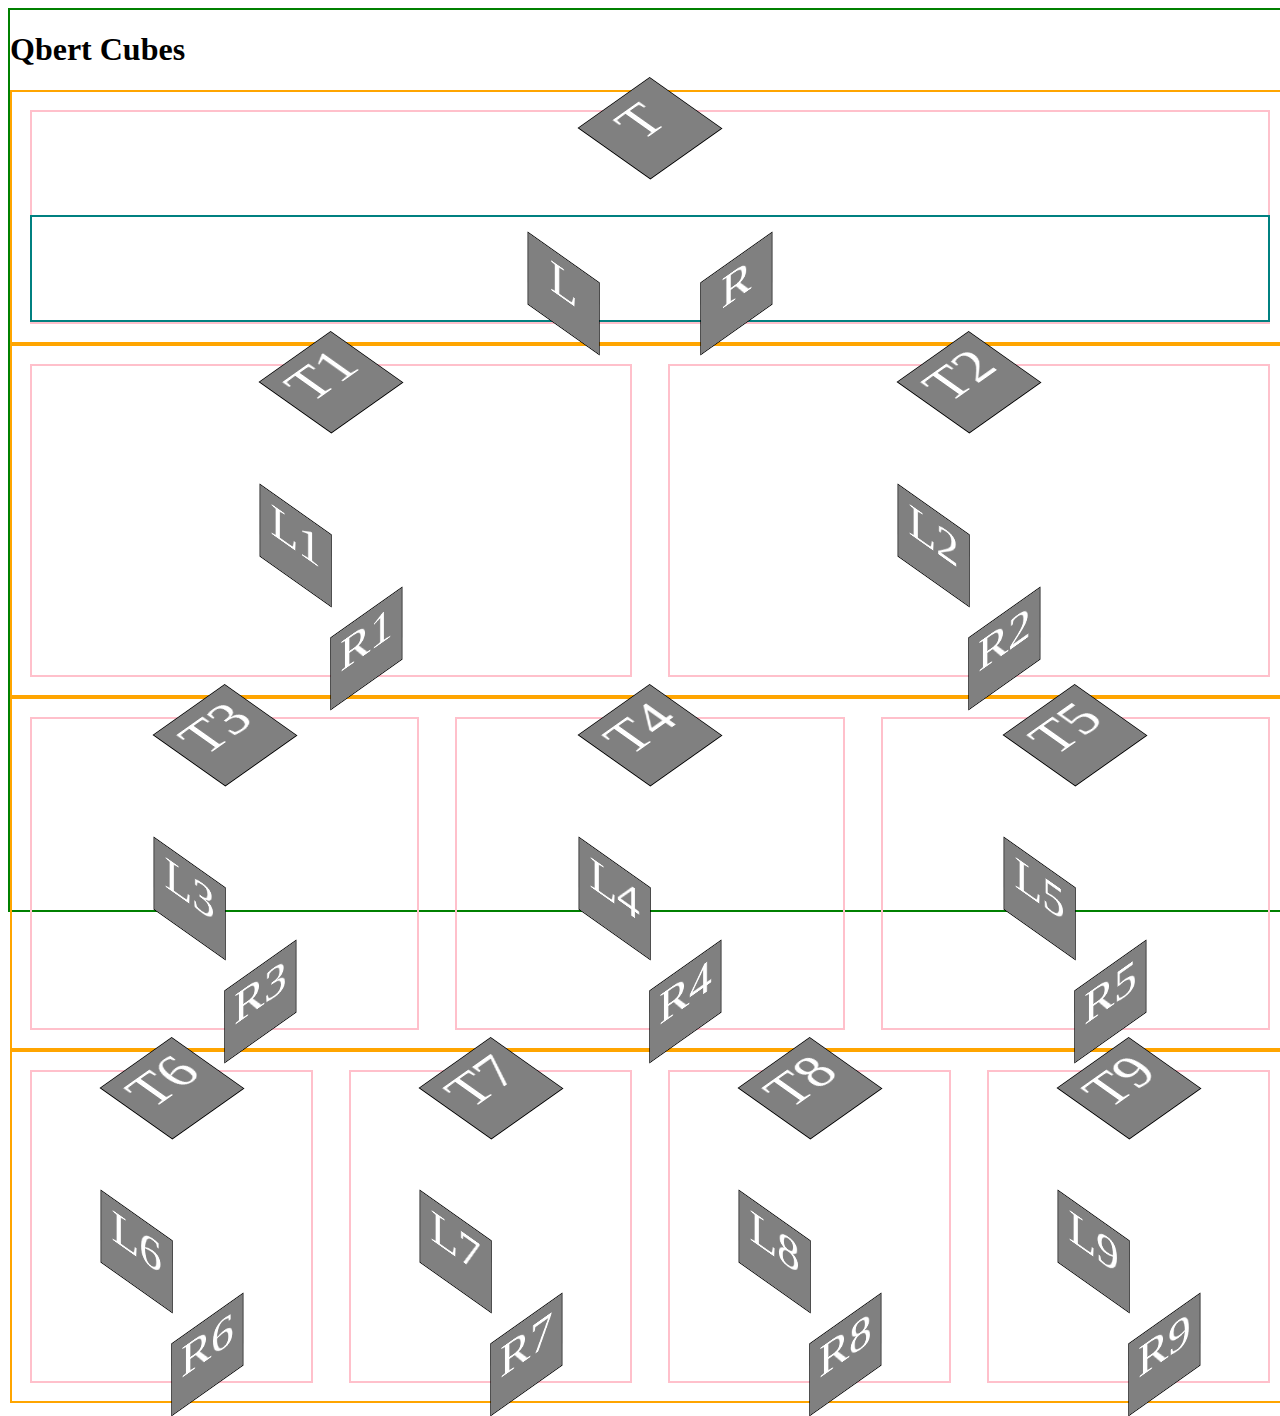
<file: Qbert-css/index.html>
<!DOCTYPE html>
<html>

<head>
  <title>Qbert Page</title>
  <meta charset="UTF-8">
  <link rel="stylesheet" type="text/css" href="style.css">
</head>

<body>
  <div class="cubesize">
    <h1>Qbert Cubes</h1>
    <div class="row">
      <div class="cube">
        <div class="front">
          <div class="side left">L</div>
          <div class="side right">R</div>
        </div>
        <div class="side top">T</div>
      </div>
    </div>
    <div class="row">
      <div class="cube">
        <div class="side right">R1</div>
        <div class="side left">L1</div>
        <div class="side top">T1</div>
      </div>
      <div class="cube">
        <div class="side right">R2</div>
        <div class="side left">L2</div>
        <div class="side top">T2</div>
      </div>
    </div>
    <div class="row">
      <div class="cube">
        <div class="side right">R3</div>
        <div class="side left">L3</div>
        <div class="side top">T3</div>
      </div>
      <div class="cube">
        <div class="side right">R4</div>
        <div class="side left">L4</div>
        <div class="side top">T4</div>
      </div>
      <div class="cube">
        <div class="side right">R5</div>
        <div class="side left">L5</div>
        <div class="side top">T5</div>
      </div>
    </div>
    <div class="row">
      <div class="cube">
        <div class="side right">R6</div>
        <div class="side left">L6</div>
        <div class="side top">T6</div>
      </div>
      <div class="cube">
        <div class="side right">R7</div>
        <div class="side left">L7</div>
        <div class="side top">T7</div>
      </div>
      <div class="cube">
        <div class="side right">R8</div>
        <div class="side left">L8</div>
        <div class="side top">T8</div>
      </div>
      <div class="cube">
        <div class="side right">R9</div>
        <div class="side left">L9</div>
        <div class="side top">T9</div>
      </div>
    </div>
  </div>
</body>

</html>
</file>
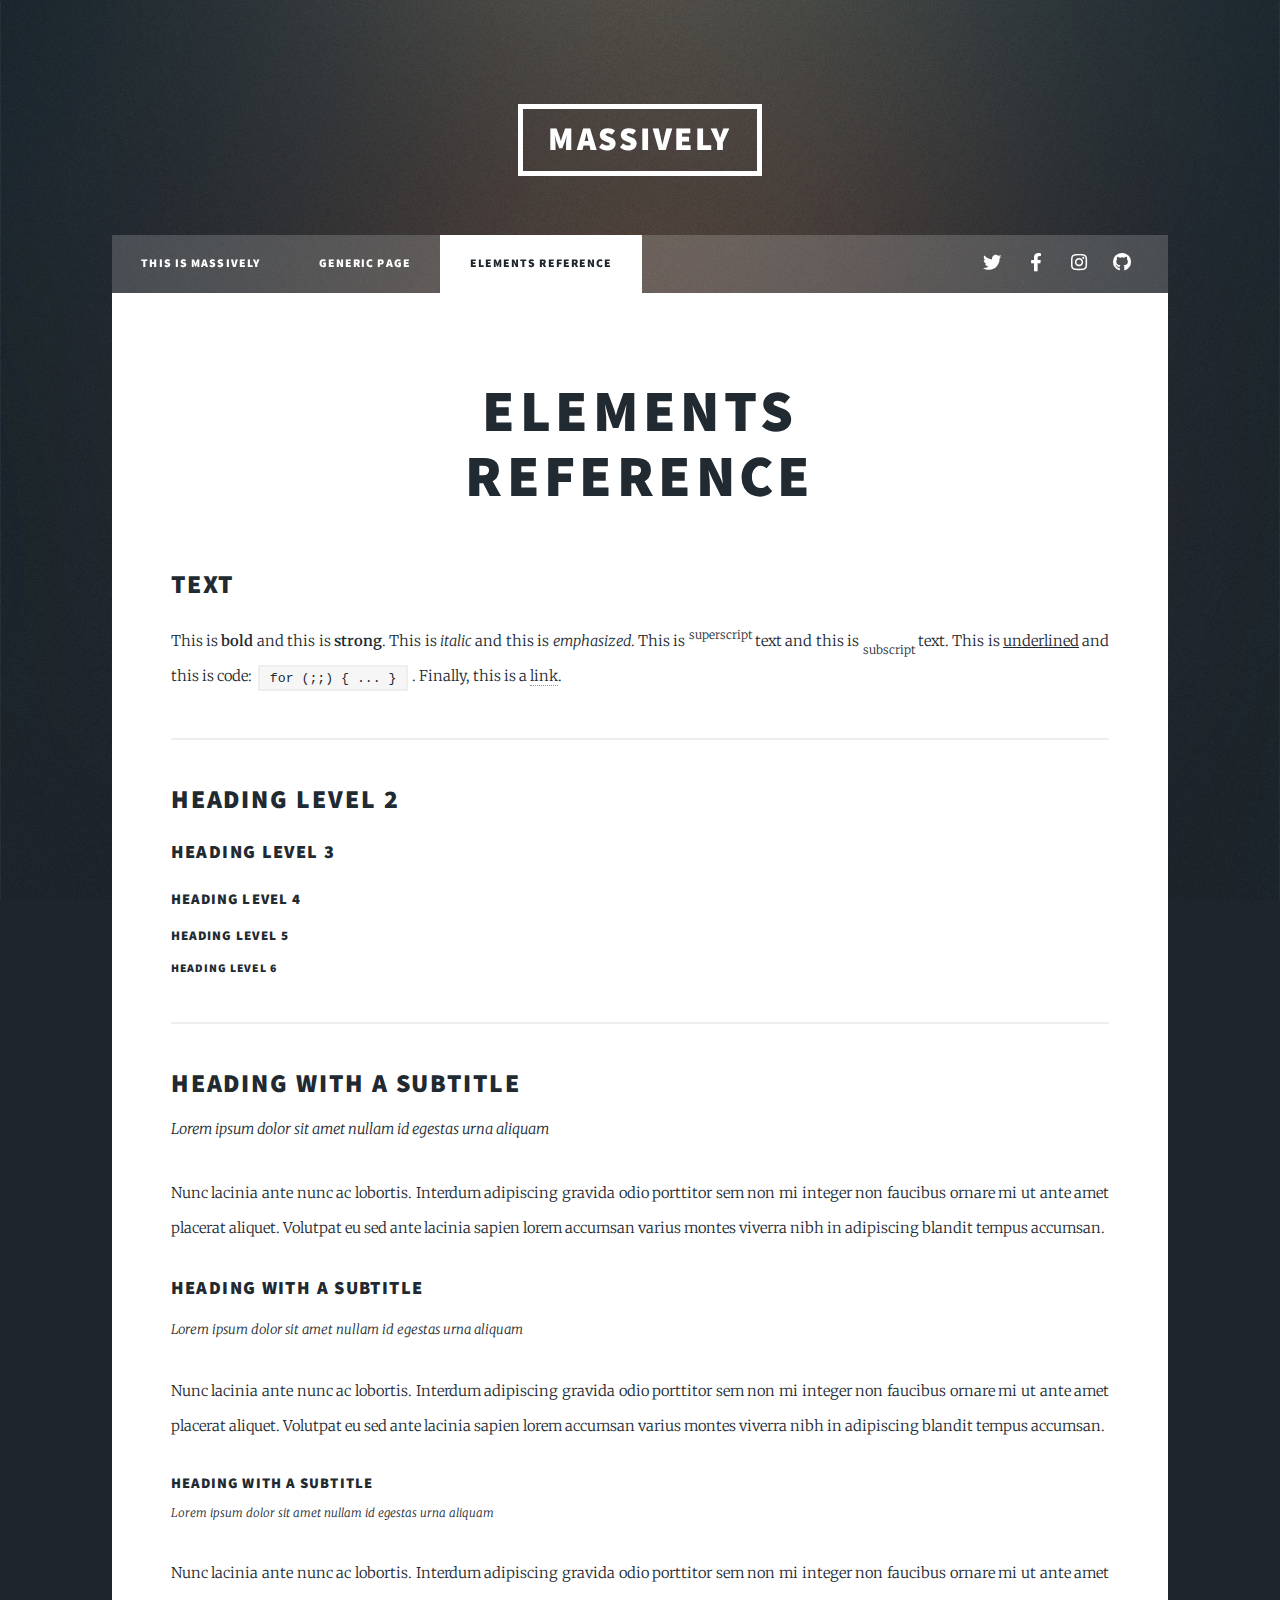
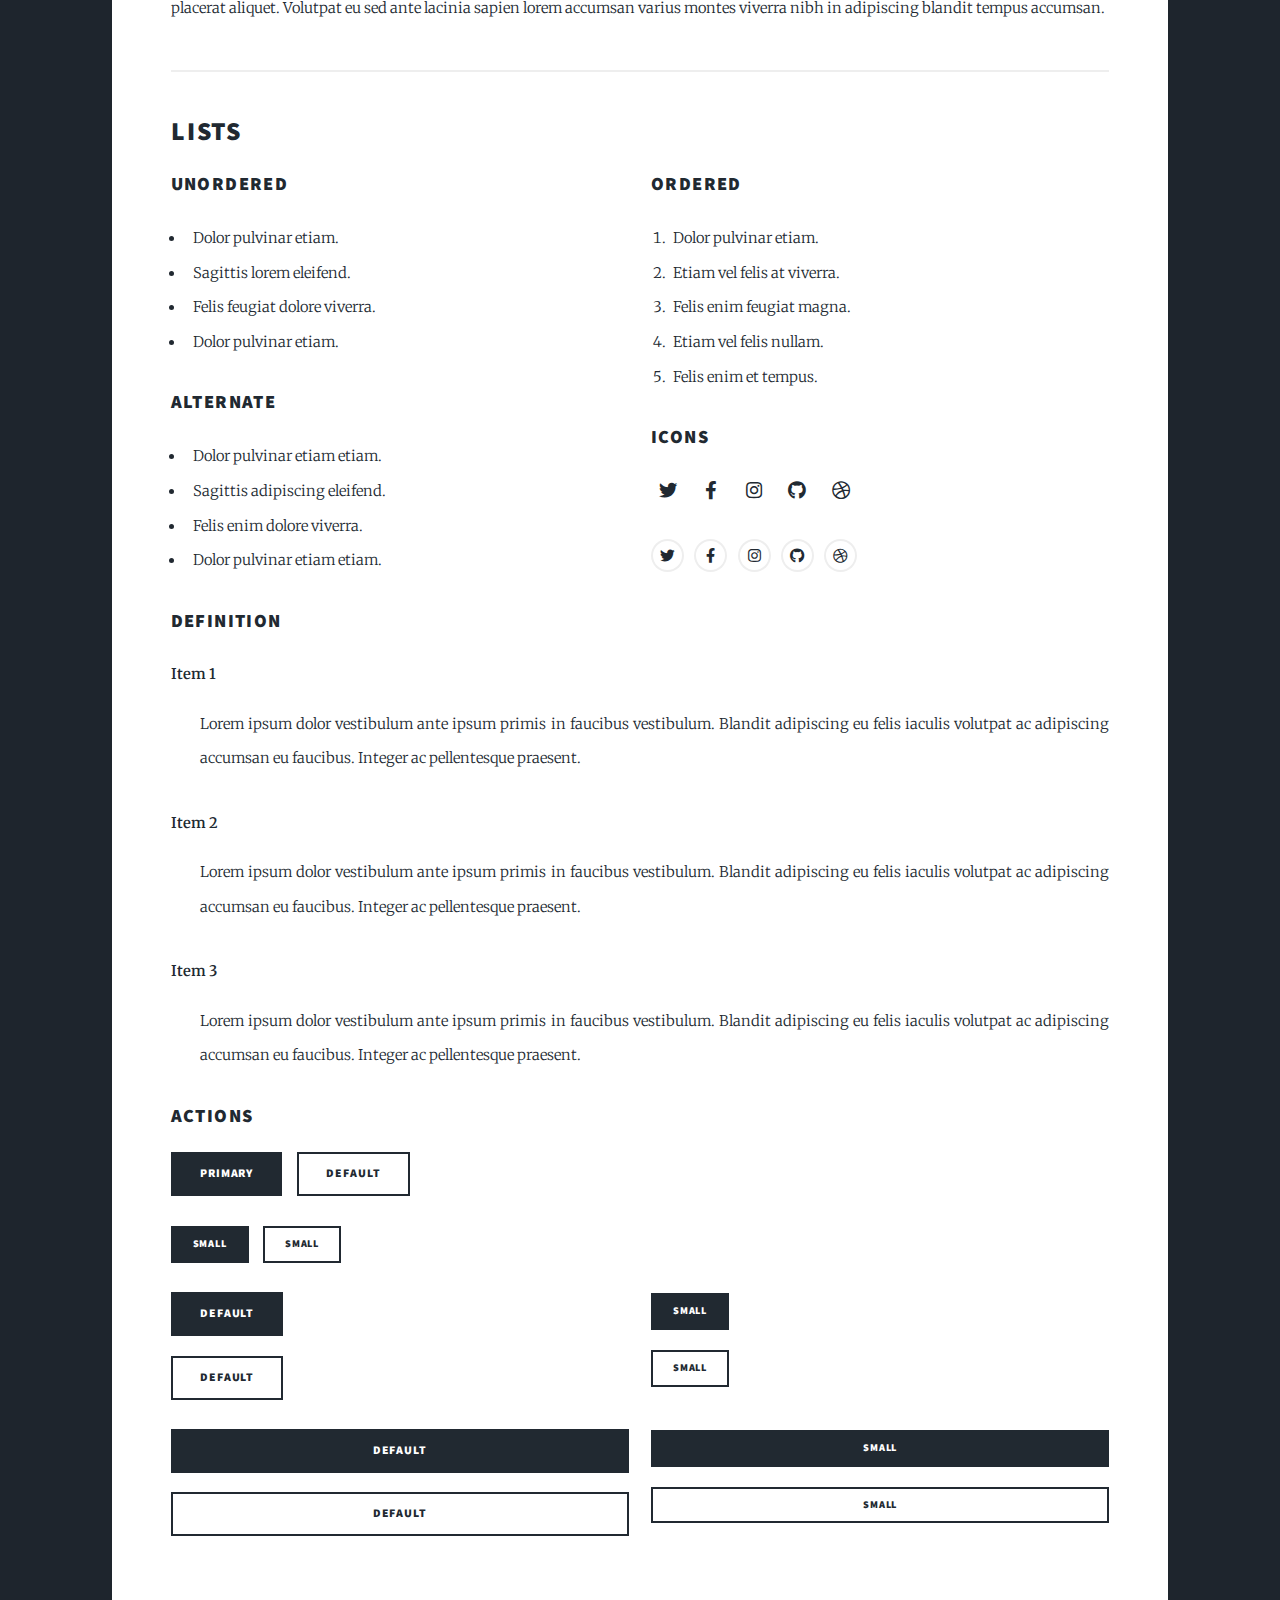
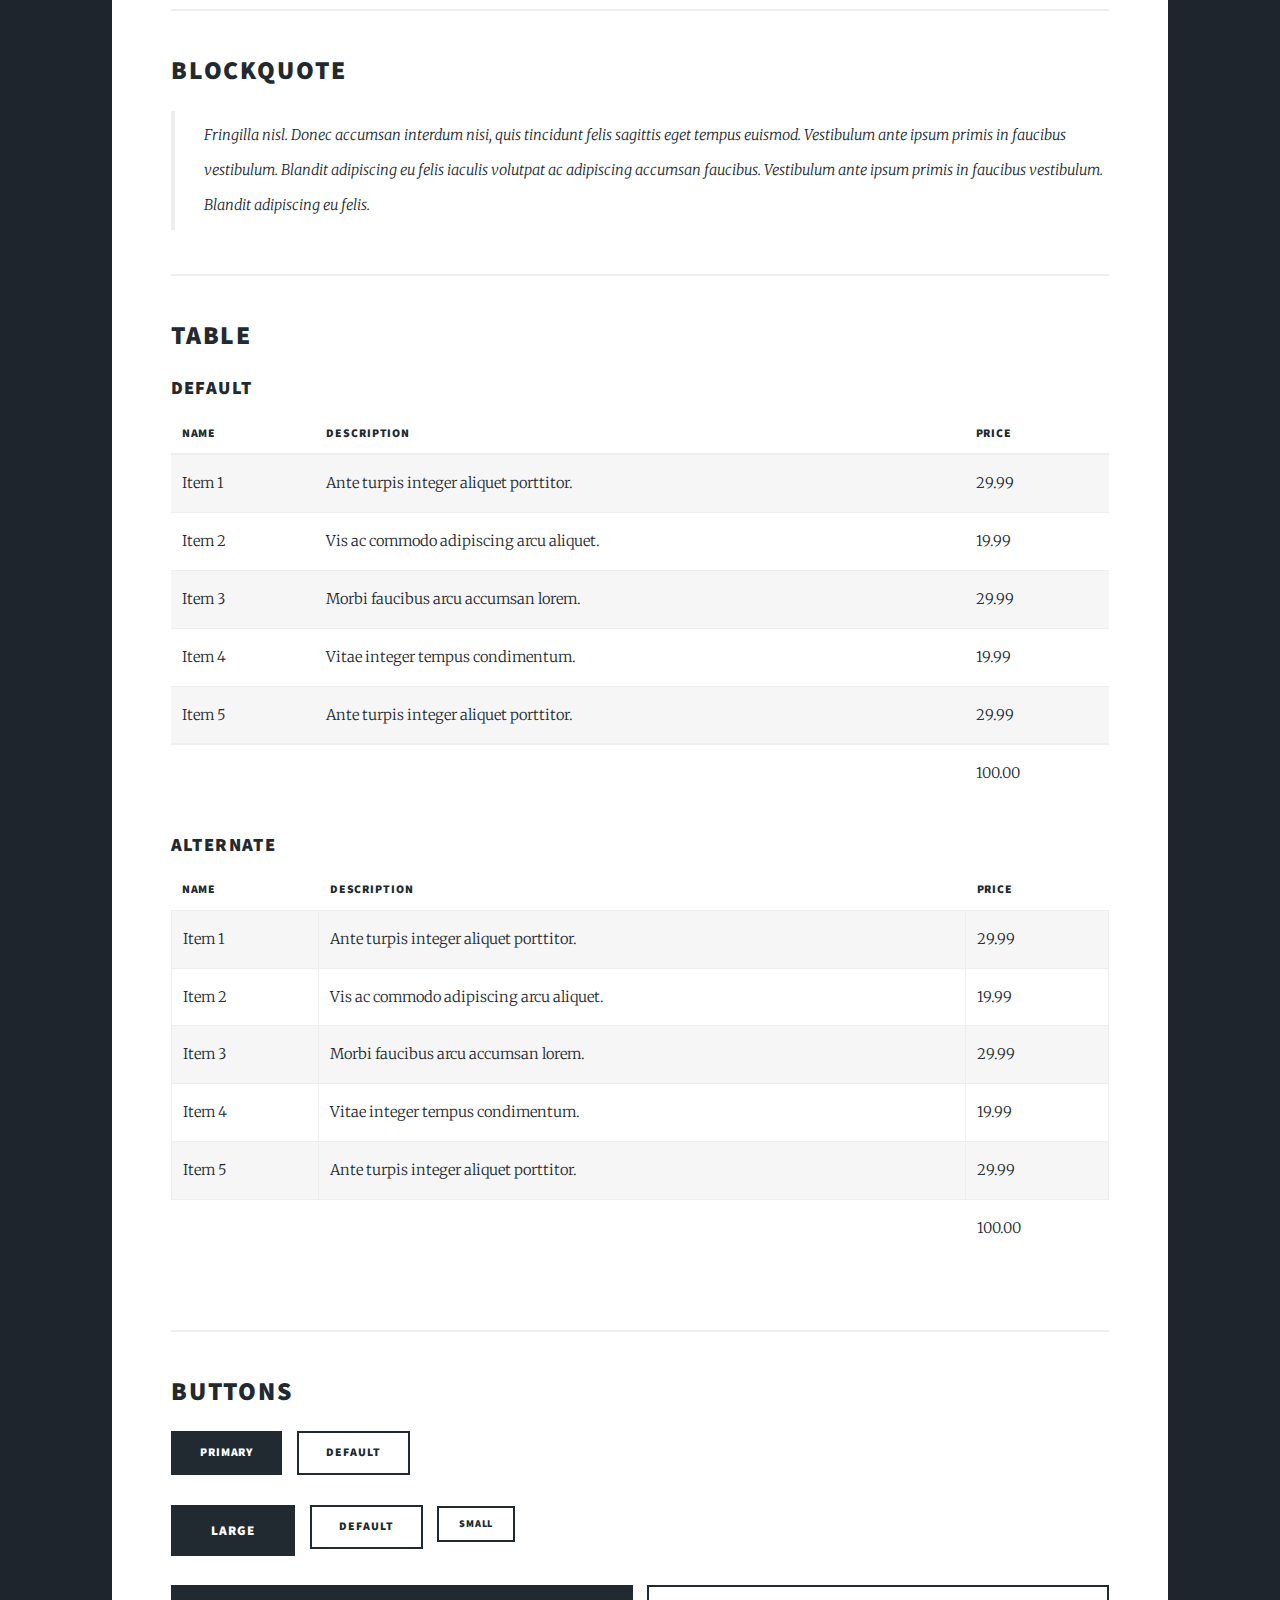
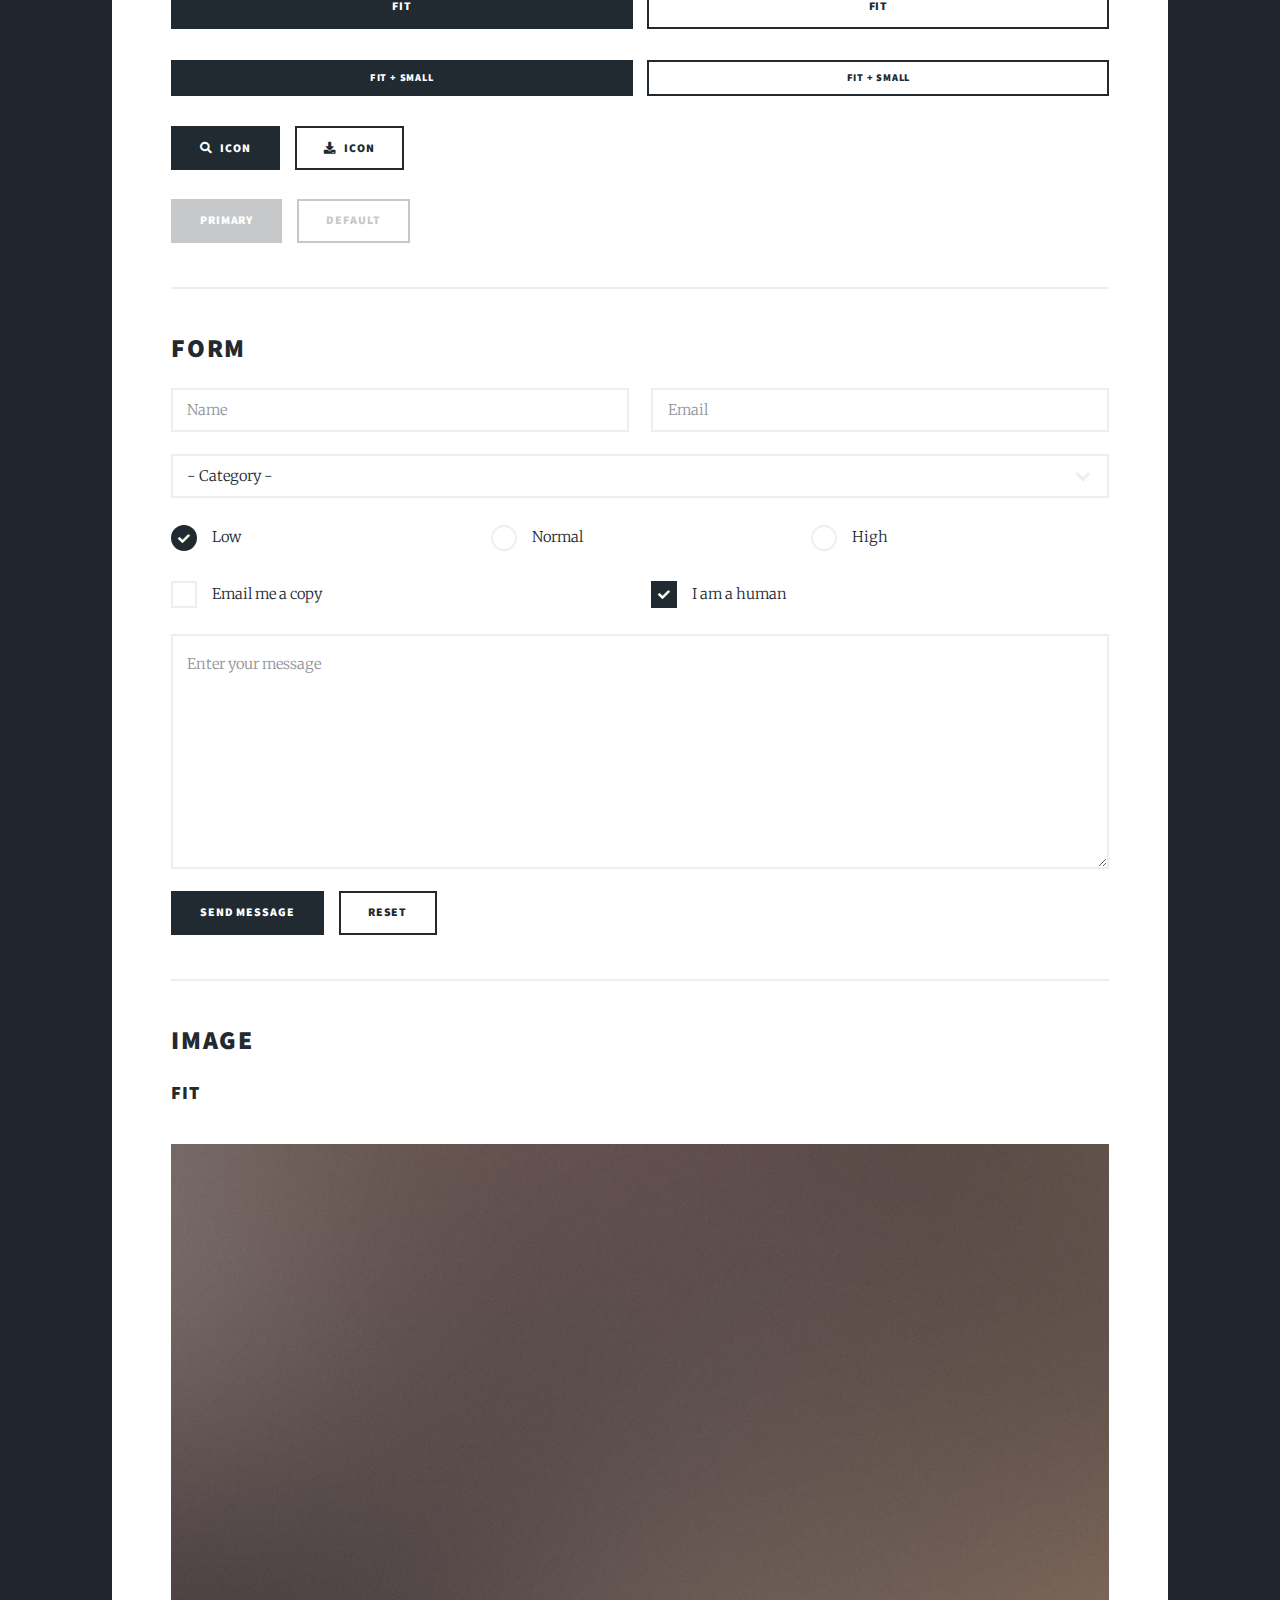
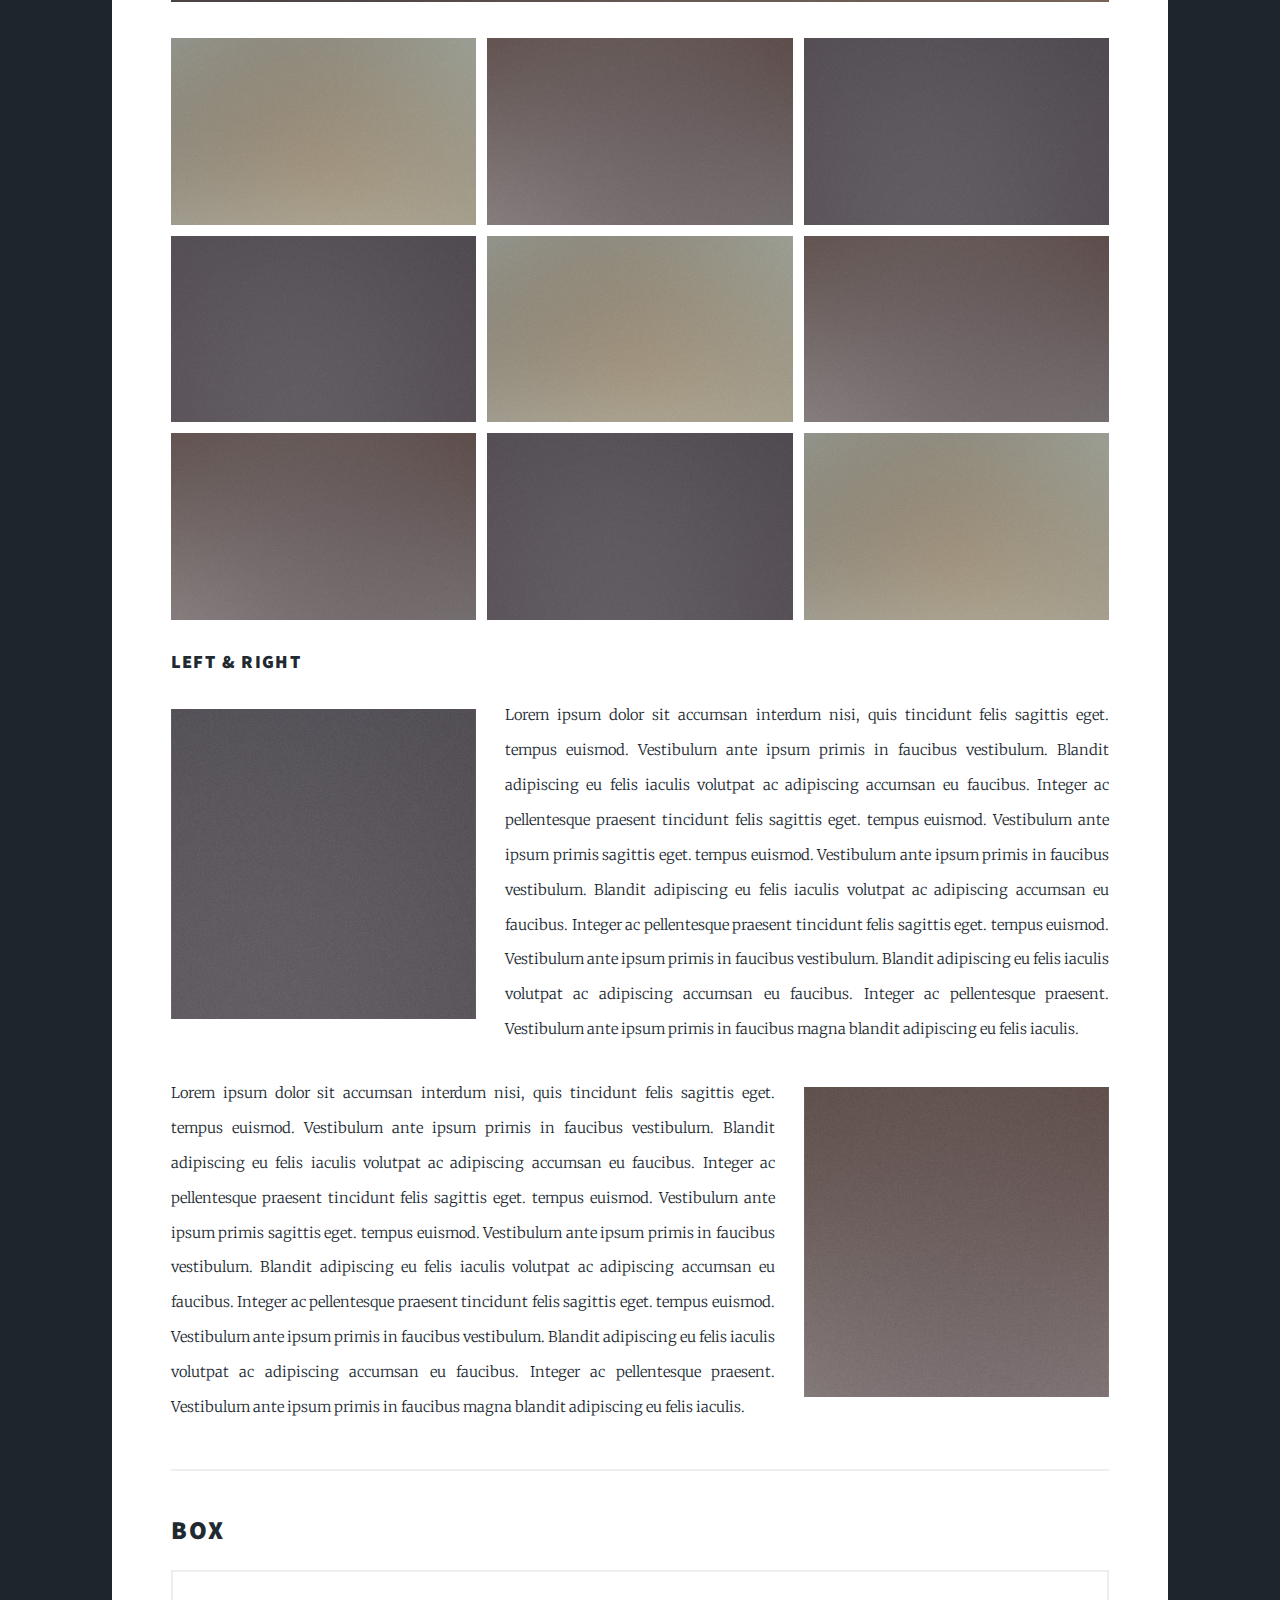
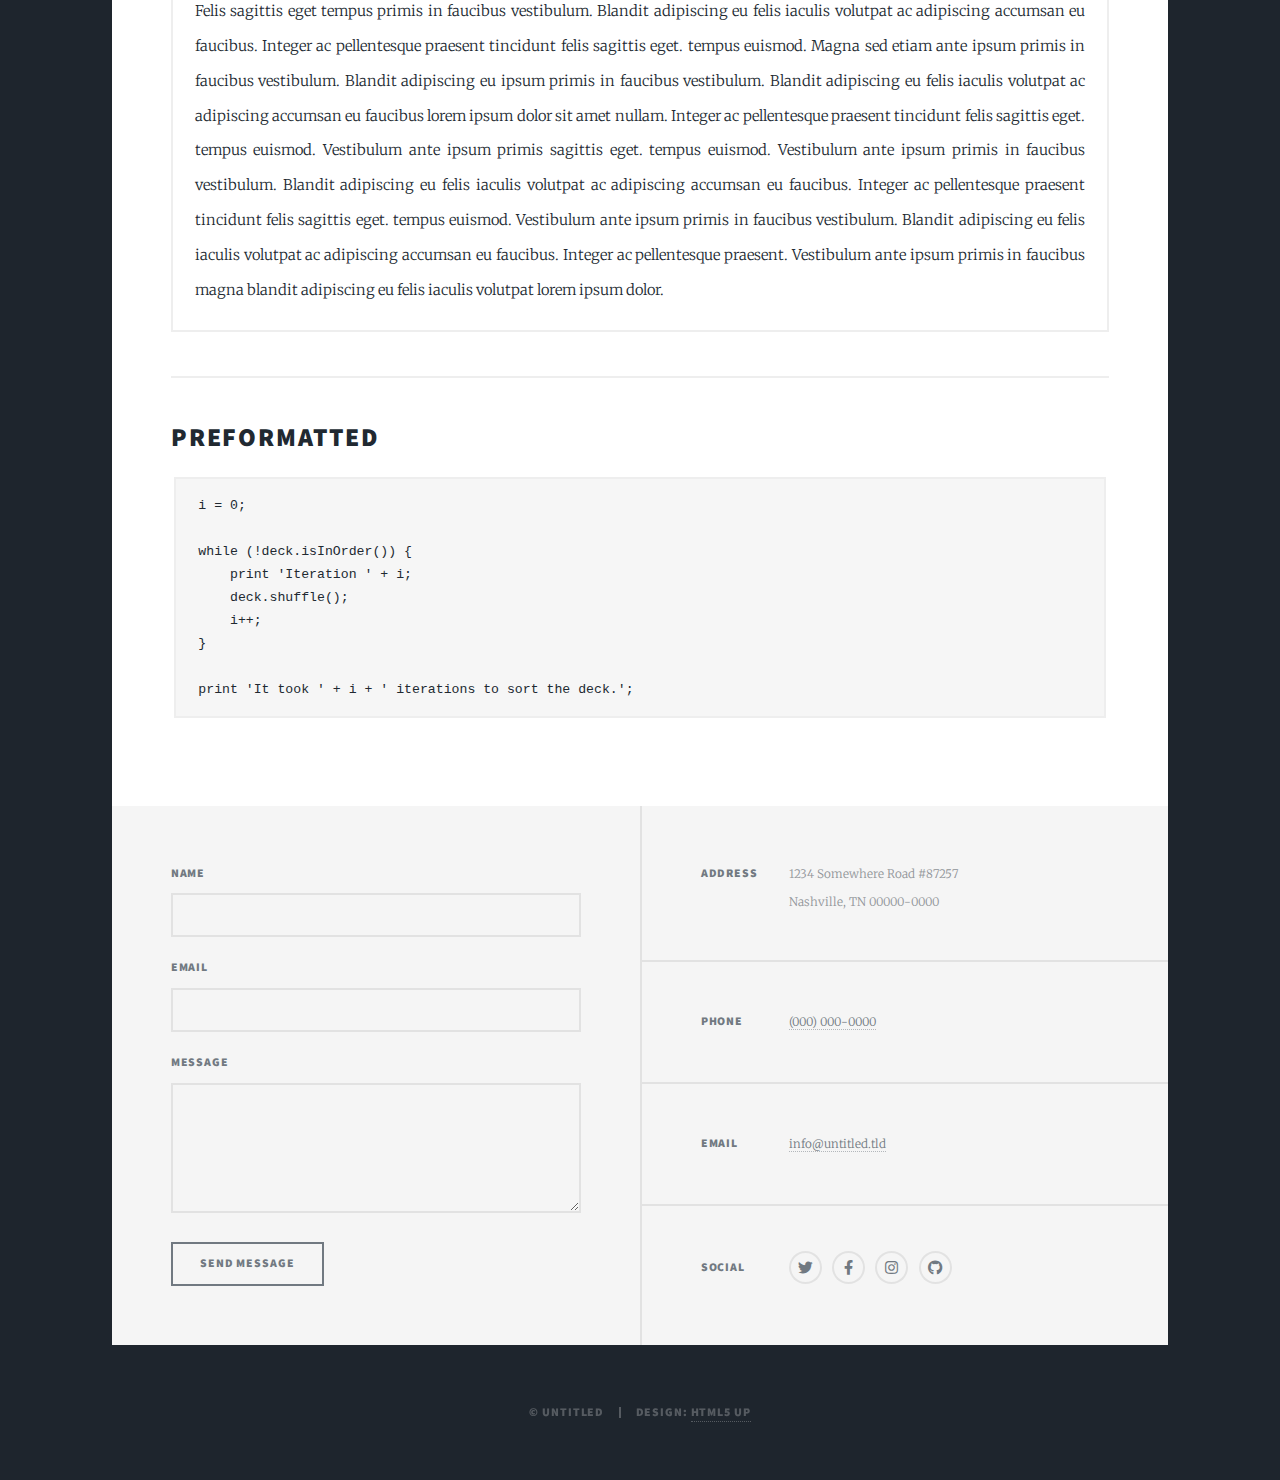
<file: liz-m-website/elements.html>
<!DOCTYPE HTML>
<!--
	Massively by HTML5 UP
	html5up.net | @ajlkn
	Free for personal and commercial use under the CCA 3.0 license (html5up.net/license)
-->
<html>
	<head>
		<title>Elements Reference - Massively by HTML5 UP</title>
		<meta charset="utf-8" />
		<meta name="viewport" content="width=device-width, initial-scale=1, user-scalable=no" />
		<link rel="stylesheet" href="assets/css/main.css" />
		<noscript><link rel="stylesheet" href="assets/css/noscript.css" /></noscript>
	</head>
	<body class="is-preload">

		<!-- Wrapper -->
			<div id="wrapper">

				<!-- Header -->
					<header id="header">
						<a href="index.html" class="logo">Massively</a>
					</header>

				<!-- Nav -->
					<nav id="nav">
						<ul class="links">
							<li><a href="index.html">This is Massively</a></li>
							<li><a href="generic.html">Generic Page</a></li>
							<li class="active"><a href="elements.html">Elements Reference</a></li>
						</ul>
						<ul class="icons">
							<li><a href="#" class="icon brands fa-twitter"><span class="label">Twitter</span></a></li>
							<li><a href="#" class="icon brands fa-facebook-f"><span class="label">Facebook</span></a></li>
							<li><a href="#" class="icon brands fa-instagram"><span class="label">Instagram</span></a></li>
							<li><a href="#" class="icon brands fa-github"><span class="label">GitHub</span></a></li>
						</ul>
					</nav>

				<!-- Main -->
					<div id="main">

						<!-- Post -->
							<section class="post">
								<header class="major">
									<h1>Elements<br />
									Reference</h1>
								</header>

								<!-- Text stuff -->
									<h2>Text</h2>
									<p>This is <b>bold</b> and this is <strong>strong</strong>. This is <i>italic</i> and this is <em>emphasized</em>.
									This is <sup>superscript</sup> text and this is <sub>subscript</sub> text.
									This is <u>underlined</u> and this is code: <code>for (;;) { ... }</code>.
									Finally, this is a <a href="#">link</a>.</p>
									<hr />
									<h2>Heading Level 2</h2>
									<h3>Heading Level 3</h3>
									<h4>Heading Level 4</h4>
									<h5>Heading Level 5</h5>
									<h6>Heading Level 6</h6>
									<hr />
									<header>
										<h2>Heading with a Subtitle</h2>
										<p>Lorem ipsum dolor sit amet nullam id egestas urna aliquam</p>
									</header>
									<p>Nunc lacinia ante nunc ac lobortis. Interdum adipiscing gravida odio porttitor sem non mi integer non faucibus ornare mi ut ante amet placerat aliquet. Volutpat eu sed ante lacinia sapien lorem accumsan varius montes viverra nibh in adipiscing blandit tempus accumsan.</p>
									<header>
										<h3>Heading with a Subtitle</h3>
										<p>Lorem ipsum dolor sit amet nullam id egestas urna aliquam</p>
									</header>
									<p>Nunc lacinia ante nunc ac lobortis. Interdum adipiscing gravida odio porttitor sem non mi integer non faucibus ornare mi ut ante amet placerat aliquet. Volutpat eu sed ante lacinia sapien lorem accumsan varius montes viverra nibh in adipiscing blandit tempus accumsan.</p>
									<header>
										<h4>Heading with a Subtitle</h4>
										<p>Lorem ipsum dolor sit amet nullam id egestas urna aliquam</p>
									</header>
									<p>Nunc lacinia ante nunc ac lobortis. Interdum adipiscing gravida odio porttitor sem non mi integer non faucibus ornare mi ut ante amet placerat aliquet. Volutpat eu sed ante lacinia sapien lorem accumsan varius montes viverra nibh in adipiscing blandit tempus accumsan.</p>

									<hr />

								<!-- Lists -->
									<h2>Lists</h2>
									<div class="row">
										<div class="col-6 col-12-small">

											<h3>Unordered</h3>
											<ul>
												<li>Dolor pulvinar etiam.</li>
												<li>Sagittis lorem eleifend.</li>
												<li>Felis feugiat dolore viverra.</li>
												<li>Dolor pulvinar etiam.</li>
											</ul>

											<h3>Alternate</h3>
											<ul class="alt">
												<li>Dolor pulvinar etiam etiam.</li>
												<li>Sagittis adipiscing eleifend.</li>
												<li>Felis enim dolore viverra.</li>
												<li>Dolor pulvinar etiam etiam.</li>
											</ul>

										</div>
										<div class="col-6 col-12-small">

											<h3>Ordered</h3>
											<ol>
												<li>Dolor pulvinar etiam.</li>
												<li>Etiam vel felis at viverra.</li>
												<li>Felis enim feugiat magna.</li>
												<li>Etiam vel felis nullam.</li>
												<li>Felis enim et tempus.</li>
											</ol>

											<h3>Icons</h3>
											<ul class="icons">
												<li><a href="#" class="icon brands fa-twitter"><span class="label">Twitter</span></a></li>
												<li><a href="#" class="icon brands fa-facebook-f"><span class="label">Facebook</span></a></li>
												<li><a href="#" class="icon brands fa-instagram"><span class="label">Instagram</span></a></li>
												<li><a href="#" class="icon brands fa-github"><span class="label">Github</span></a></li>
												<li><a href="#" class="icon brands fa-dribbble"><span class="label">Dribbble</span></a></li>
											</ul>
											<ul class="icons alt">
												<li><a href="#" class="icon brands alt fa-twitter"><span class="label">Twitter</span></a></li>
												<li><a href="#" class="icon brands alt fa-facebook-f"><span class="label">Facebook</span></a></li>
												<li><a href="#" class="icon brands alt fa-instagram"><span class="label">Instagram</span></a></li>
												<li><a href="#" class="icon brands alt fa-github"><span class="label">Github</span></a></li>
												<li><a href="#" class="icon brands alt fa-dribbble"><span class="label">Dribbble</span></a></li>
											</ul>

										</div>
									</div>
									<h3>Definition</h3>
									<dl>
										<dt>Item 1</dt>
										<dd>
											<p>Lorem ipsum dolor vestibulum ante ipsum primis in faucibus vestibulum. Blandit adipiscing eu felis iaculis volutpat ac adipiscing accumsan eu faucibus. Integer ac pellentesque praesent.</p>
										</dd>
										<dt>Item 2</dt>
										<dd>
											<p>Lorem ipsum dolor vestibulum ante ipsum primis in faucibus vestibulum. Blandit adipiscing eu felis iaculis volutpat ac adipiscing accumsan eu faucibus. Integer ac pellentesque praesent.</p>
										</dd>
										<dt>Item 3</dt>
										<dd>
											<p>Lorem ipsum dolor vestibulum ante ipsum primis in faucibus vestibulum. Blandit adipiscing eu felis iaculis volutpat ac adipiscing accumsan eu faucibus. Integer ac pellentesque praesent.</p>
										</dd>
									</dl>

									<h3>Actions</h3>
									<ul class="actions">
										<li><a href="#" class="button primary">Primary</a></li>
										<li><a href="#" class="button">Default</a></li>
									</ul>
									<ul class="actions small">
										<li><a href="#" class="button primary small">Small</a></li>
										<li><a href="#" class="button small">Small</a></li>
									</ul>
									<div class="row">
										<div class="col-6 col-12-small">
											<ul class="actions stacked">
												<li><a href="#" class="button primary">Default</a></li>
												<li><a href="#" class="button">Default</a></li>
											</ul>
										</div>
										<div class="col-6 col-12-small">
											<ul class="actions stacked">
												<li><a href="#" class="button primary small">Small</a></li>
												<li><a href="#" class="button small">Small</a></li>
											</ul>
										</div>
									</div>
									<div class="row">
										<div class="col-6 col-12-small">
											<ul class="actions stacked">
												<li><a href="#" class="button primary fit">Default</a></li>
												<li><a href="#" class="button fit">Default</a></li>
											</ul>
										</div>
										<div class="col-6 col-12-small">
											<ul class="actions stacked">
												<li><a href="#" class="button primary small fit">Small</a></li>
												<li><a href="#" class="button small fit">Small</a></li>
											</ul>
										</div>
									</div>

									<hr />

								<!-- Blockquote -->
									<h2>Blockquote</h2>
									<blockquote>Fringilla nisl. Donec accumsan interdum nisi, quis tincidunt felis sagittis eget tempus euismod. Vestibulum ante ipsum primis in faucibus vestibulum. Blandit adipiscing eu felis iaculis volutpat ac adipiscing accumsan faucibus. Vestibulum ante ipsum primis in faucibus vestibulum. Blandit adipiscing eu felis.</blockquote>

									<hr />

								<!-- Table -->
									<h2>Table</h2>

									<h3>Default</h3>
									<div class="table-wrapper">
										<table>
											<thead>
												<tr>
													<th>Name</th>
													<th>Description</th>
													<th>Price</th>
												</tr>
											</thead>
											<tbody>
												<tr>
													<td>Item 1</td>
													<td>Ante turpis integer aliquet porttitor.</td>
													<td>29.99</td>
												</tr>
												<tr>
													<td>Item 2</td>
													<td>Vis ac commodo adipiscing arcu aliquet.</td>
													<td>19.99</td>
												</tr>
												<tr>
													<td>Item 3</td>
													<td> Morbi faucibus arcu accumsan lorem.</td>
													<td>29.99</td>
												</tr>
												<tr>
													<td>Item 4</td>
													<td>Vitae integer tempus condimentum.</td>
													<td>19.99</td>
												</tr>
												<tr>
													<td>Item 5</td>
													<td>Ante turpis integer aliquet porttitor.</td>
													<td>29.99</td>
												</tr>
											</tbody>
											<tfoot>
												<tr>
													<td colspan="2"></td>
													<td>100.00</td>
												</tr>
											</tfoot>
										</table>
									</div>

									<h3>Alternate</h3>
									<div class="table-wrapper">
										<table class="alt">
											<thead>
												<tr>
													<th>Name</th>
													<th>Description</th>
													<th>Price</th>
												</tr>
											</thead>
											<tbody>
												<tr>
													<td>Item 1</td>
													<td>Ante turpis integer aliquet porttitor.</td>
													<td>29.99</td>
												</tr>
												<tr>
													<td>Item 2</td>
													<td>Vis ac commodo adipiscing arcu aliquet.</td>
													<td>19.99</td>
												</tr>
												<tr>
													<td>Item 3</td>
													<td> Morbi faucibus arcu accumsan lorem.</td>
													<td>29.99</td>
												</tr>
												<tr>
													<td>Item 4</td>
													<td>Vitae integer tempus condimentum.</td>
													<td>19.99</td>
												</tr>
												<tr>
													<td>Item 5</td>
													<td>Ante turpis integer aliquet porttitor.</td>
													<td>29.99</td>
												</tr>
											</tbody>
											<tfoot>
												<tr>
													<td colspan="2"></td>
													<td>100.00</td>
												</tr>
											</tfoot>
										</table>
									</div>

									<hr />

								<!-- Buttons -->
									<h2>Buttons</h2>
									<ul class="actions">
										<li><a href="#" class="button primary">Primary</a></li>
										<li><a href="#" class="button">Default</a></li>
									</ul>
									<ul class="actions">
										<li><a href="#" class="button primary large">Large</a></li>
										<li><a href="#" class="button">Default</a></li>
										<li><a href="#" class="button small">Small</a></li>
									</ul>
									<ul class="actions fit">
										<li><a href="#" class="button primary fit">Fit</a></li>
										<li><a href="#" class="button fit">Fit</a></li>
									</ul>
									<ul class="actions fit small">
										<li><a href="#" class="button primary fit small">Fit + Small</a></li>
										<li><a href="#" class="button fit small">Fit + Small</a></li>
									</ul>
									<ul class="actions">
										<li><a href="#" class="button primary icon solid fa-search">Icon</a></li>
										<li><a href="#" class="button icon solid fa-download">Icon</a></li>
									</ul>
									<ul class="actions">
										<li><span class="button primary disabled">Primary</span></li>
										<li><span class="button disabled">Default</span></li>
									</ul>

									<hr />

								<!-- Form -->
									<h2>Form</h2>

									<form method="post" action="#">
										<div class="row gtr-uniform">
											<div class="col-6 col-12-xsmall">
												<input type="text" name="demo-name" id="demo-name" value="" placeholder="Name" />
											</div>
											<div class="col-6 col-12-xsmall">
												<input type="email" name="demo-email" id="demo-email" value="" placeholder="Email" />
											</div>
											<!-- Break -->
											<div class="col-12">
												<select name="demo-category" id="demo-category">
													<option value="">- Category -</option>
													<option value="1">Manufacturing</option>
													<option value="1">Shipping</option>
													<option value="1">Administration</option>
													<option value="1">Human Resources</option>
												</select>
											</div>
											<!-- Break -->
											<div class="col-4 col-12-small">
												<input type="radio" id="demo-priority-low" name="demo-priority" checked>
												<label for="demo-priority-low">Low</label>
											</div>
											<div class="col-4 col-12-small">
												<input type="radio" id="demo-priority-normal" name="demo-priority">
												<label for="demo-priority-normal">Normal</label>
											</div>
											<div class="col-4 col-12-small">
												<input type="radio" id="demo-priority-high" name="demo-priority">
												<label for="demo-priority-high">High</label>
											</div>
											<!-- Break -->
											<div class="col-6 col-12-small">
												<input type="checkbox" id="demo-copy" name="demo-copy">
												<label for="demo-copy">Email me a copy</label>
											</div>
											<div class="col-6 col-12-small">
												<input type="checkbox" id="demo-human" name="demo-human" checked>
												<label for="demo-human">I am a human</label>
											</div>
											<!-- Break -->
											<div class="col-12">
												<textarea name="demo-message" id="demo-message" placeholder="Enter your message" rows="6"></textarea>
											</div>
											<!-- Break -->
											<div class="col-12">
												<ul class="actions">
													<li><input type="submit" value="Send Message" class="primary" /></li>
													<li><input type="reset" value="Reset" /></li>
												</ul>
											</div>
										</div>
									</form>

									<hr />

								<!-- Image -->
									<h2>Image</h2>

									<h3>Fit</h3>
									<span class="image fit"><img src="images/pic01.jpg" alt="" /></span>
									<div class="box alt">
										<div class="row gtr-50 gtr-uniform">
											<div class="col-4"><span class="image fit"><img src="images/pic02.jpg" alt="" /></span></div>
											<div class="col-4"><span class="image fit"><img src="images/pic03.jpg" alt="" /></span></div>
											<div class="col-4"><span class="image fit"><img src="images/pic04.jpg" alt="" /></span></div>
											<!-- Break -->
											<div class="col-4"><span class="image fit"><img src="images/pic04.jpg" alt="" /></span></div>
											<div class="col-4"><span class="image fit"><img src="images/pic02.jpg" alt="" /></span></div>
											<div class="col-4"><span class="image fit"><img src="images/pic03.jpg" alt="" /></span></div>
											<!-- Break -->
											<div class="col-4"><span class="image fit"><img src="images/pic03.jpg" alt="" /></span></div>
											<div class="col-4"><span class="image fit"><img src="images/pic04.jpg" alt="" /></span></div>
											<div class="col-4"><span class="image fit"><img src="images/pic02.jpg" alt="" /></span></div>
										</div>
									</div>

									<h3>Left &amp; Right</h3>
									<p><span class="image left"><img src="images/pic08.jpg" alt="" /></span>Lorem ipsum dolor sit accumsan interdum nisi, quis tincidunt felis sagittis eget. tempus euismod. Vestibulum ante ipsum primis in faucibus vestibulum. Blandit adipiscing eu felis iaculis volutpat ac adipiscing accumsan eu faucibus. Integer ac pellentesque praesent tincidunt felis sagittis eget. tempus euismod. Vestibulum ante ipsum primis sagittis eget. tempus euismod. Vestibulum ante ipsum primis in faucibus vestibulum. Blandit adipiscing eu felis iaculis volutpat ac adipiscing accumsan eu faucibus. Integer ac pellentesque praesent tincidunt felis sagittis eget. tempus euismod. Vestibulum ante ipsum primis in faucibus vestibulum. Blandit adipiscing eu felis iaculis volutpat ac adipiscing accumsan eu faucibus. Integer ac pellentesque praesent. Vestibulum ante ipsum primis in faucibus magna blandit adipiscing eu felis iaculis.</p>
									<p><span class="image right"><img src="images/pic09.jpg" alt="" /></span>Lorem ipsum dolor sit accumsan interdum nisi, quis tincidunt felis sagittis eget. tempus euismod. Vestibulum ante ipsum primis in faucibus vestibulum. Blandit adipiscing eu felis iaculis volutpat ac adipiscing accumsan eu faucibus. Integer ac pellentesque praesent tincidunt felis sagittis eget. tempus euismod. Vestibulum ante ipsum primis sagittis eget. tempus euismod. Vestibulum ante ipsum primis in faucibus vestibulum. Blandit adipiscing eu felis iaculis volutpat ac adipiscing accumsan eu faucibus. Integer ac pellentesque praesent tincidunt felis sagittis eget. tempus euismod. Vestibulum ante ipsum primis in faucibus vestibulum. Blandit adipiscing eu felis iaculis volutpat ac adipiscing accumsan eu faucibus. Integer ac pellentesque praesent. Vestibulum ante ipsum primis in faucibus magna blandit adipiscing eu felis iaculis.</p>

									<hr />

								<!-- Box -->
									<h2>Box</h2>
									<div class="box">
										<p>Felis sagittis eget tempus primis in faucibus vestibulum. Blandit adipiscing eu felis iaculis volutpat ac adipiscing accumsan eu faucibus. Integer ac pellentesque praesent tincidunt felis sagittis eget. tempus euismod. Magna sed etiam ante ipsum primis in faucibus vestibulum. Blandit adipiscing eu ipsum primis in faucibus vestibulum. Blandit adipiscing eu felis iaculis volutpat ac adipiscing accumsan eu faucibus lorem ipsum dolor sit amet nullam. Integer ac pellentesque praesent tincidunt felis sagittis eget. tempus euismod. Vestibulum ante ipsum primis sagittis eget. tempus euismod. Vestibulum ante ipsum primis in faucibus vestibulum. Blandit adipiscing eu felis iaculis volutpat ac adipiscing accumsan eu faucibus. Integer ac pellentesque praesent tincidunt felis sagittis eget. tempus euismod. Vestibulum ante ipsum primis in faucibus vestibulum. Blandit adipiscing eu felis iaculis volutpat ac adipiscing accumsan eu faucibus. Integer ac pellentesque praesent. Vestibulum ante ipsum primis in faucibus magna blandit adipiscing eu felis iaculis volutpat lorem ipsum dolor.</p>
									</div>

									<hr />

								<!-- Preformatted Code -->
									<h2>Preformatted</h2>
									<pre><code>i = 0;

while (!deck.isInOrder()) {
    print 'Iteration ' + i;
    deck.shuffle();
    i++;
}

print 'It took ' + i + ' iterations to sort the deck.';
</code></pre>

							</section>

					</div>

				<!-- Footer -->
					<footer id="footer">
						<section>
							<form method="post" action="#">
								<div class="fields">
									<div class="field">
										<label for="name">Name</label>
										<input type="text" name="name" id="name" />
									</div>
									<div class="field">
										<label for="email">Email</label>
										<input type="text" name="email" id="email" />
									</div>
									<div class="field">
										<label for="message">Message</label>
										<textarea name="message" id="message" rows="3"></textarea>
									</div>
								</div>
								<ul class="actions">
									<li><input type="submit" value="Send Message" /></li>
								</ul>
							</form>
						</section>
						<section class="split contact">
							<section class="alt">
								<h3>Address</h3>
								<p>1234 Somewhere Road #87257<br />
								Nashville, TN 00000-0000</p>
							</section>
							<section>
								<h3>Phone</h3>
								<p><a href="#">(000) 000-0000</a></p>
							</section>
							<section>
								<h3>Email</h3>
								<p><a href="#">info@untitled.tld</a></p>
							</section>
							<section>
								<h3>Social</h3>
								<ul class="icons alt">
									<li><a href="#" class="icon brands alt fa-twitter"><span class="label">Twitter</span></a></li>
									<li><a href="#" class="icon brands alt fa-facebook-f"><span class="label">Facebook</span></a></li>
									<li><a href="#" class="icon brands alt fa-instagram"><span class="label">Instagram</span></a></li>
									<li><a href="#" class="icon brands alt fa-github"><span class="label">GitHub</span></a></li>
								</ul>
							</section>
						</section>
					</footer>

				<!-- Copyright -->
					<div id="copyright">
						<ul><li>&copy; Untitled</li><li>Design: <a href="https://html5up.net">HTML5 UP</a></li></ul>
					</div>

			</div>

		<!-- Scripts -->
			<script src="assets/js/jquery.min.js"></script>
			<script src="assets/js/jquery.scrollex.min.js"></script>
			<script src="assets/js/jquery.scrolly.min.js"></script>
			<script src="assets/js/browser.min.js"></script>
			<script src="assets/js/breakpoints.min.js"></script>
			<script src="assets/js/util.js"></script>
			<script src="assets/js/main.js"></script>

	</body>
</html>
</file>
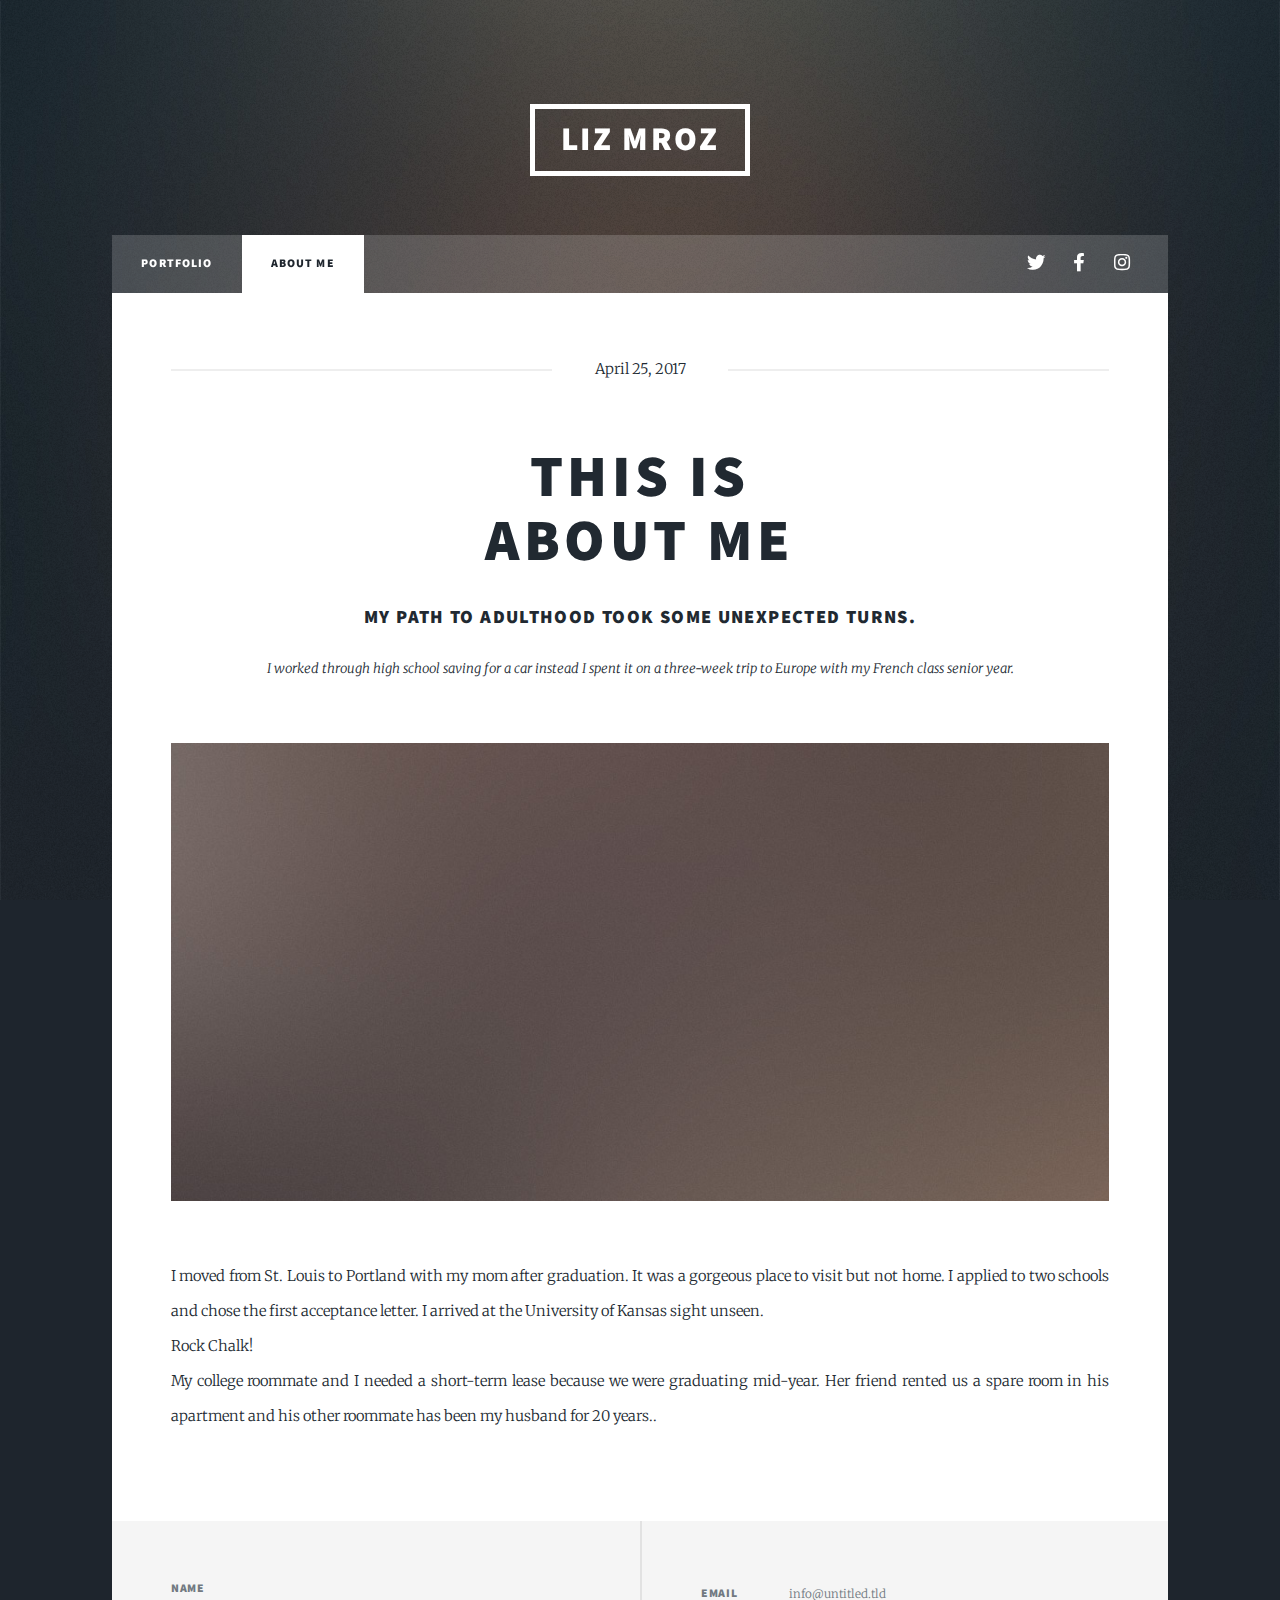
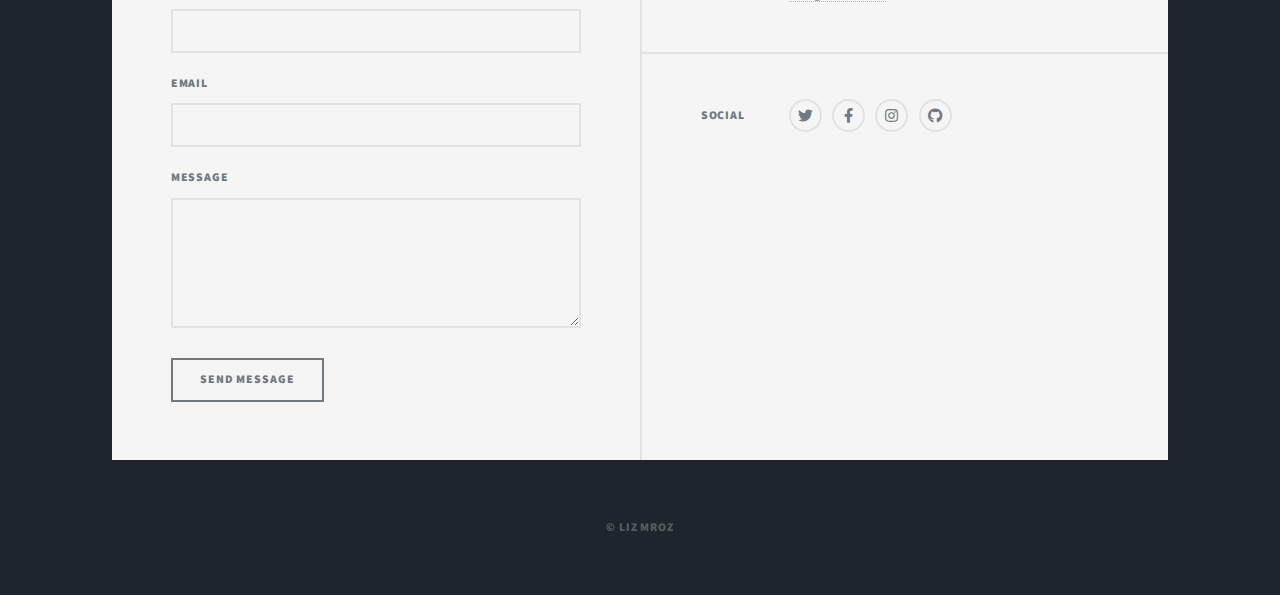
<file: liz-m-website/generic.html>
<!DOCTYPE HTML>
<!--
	Massively by HTML5 UP
	html5up.net | @ajlkn
	Free for personal and commercial use under the CCA 3.0 license (html5up.net/license)
-->
<html>
	<head>
		<title>About Me</title>
		<meta charset="utf-8" />
		<meta name="viewport" content="width=device-width, initial-scale=1, user-scalable=no" />
		<link rel="stylesheet" href="assets/css/main.css" />
		<noscript><link rel="stylesheet" href="assets/css/noscript.css" /></noscript>
	</head>
	<body class="is-preload">

		<!-- Wrapper -->
			<div id="wrapper">

				<!-- Header -->
					<header id="header">
						<a href="index.html" class="logo">Liz Mroz</a>
					</header>

				<!-- Nav -->
					<nav id="nav">
						<ul class="links">
							<li><a href="index.html">Portfolio</a></li>
							<li class="active"><a href="generic.html">About Me</a></li>
						</ul>
						<ul class="icons">
							<li><a href="#" class="icon brands fa-twitter"><span class="label">Twitter</span></a></li>
							<li><a href="#" class="icon brands fa-facebook-f"><span class="label">Facebook</span></a></li>
							<li><a href="#" class="icon brands fa-instagram"><span class="label">Instagram</span></a></li>
						</ul>
					</nav>

				<!-- Main -->
					<div id="main">

						<!-- Post -->
							<section class="post">
								<header class="major">
									<span class="date">April 25, 2017</span>
									<h1>This is<br />
									About Me</h1>
									<h3>My path to adulthood took some unexpected turns.</h3>
									<p>I worked through high school saving for a car instead I spent it on a three-week trip to Europe with my French class senior year.<br />
									</p>
								</header>
								<div class="image main"><img src="images/pic01.jpg" alt="" /></div>
								<p>I moved from St. Louis to Portland with my mom after graduation. It was a gorgeous place to visit but not home. I applied to two schools and chose the first acceptance letter. I arrived at the University of Kansas sight unseen.<br /> Rock Chalk!<br />
									My college roommate and I needed a short-term lease because we were graduating mid-year. Her friend rented us a spare room in his apartment and his other roommate has been my husband for 20 years..</p>
							</section>

					</div>

				<!-- Footer -->
					<footer id="footer">
						<section>
							<form method="post" action="#">
								<div class="fields">
									<div class="field">
										<label for="name">Name</label>
										<input type="text" name="name" id="name" />
									</div>
									<div class="field">
										<label for="email">Email</label>
										<input type="text" name="email" id="email" />
									</div>
									<div class="field">
										<label for="message">Message</label>
										<textarea name="message" id="message" rows="3"></textarea>
									</div>
								</div>
								<ul class="actions">
									<li><input type="submit" value="Send Message" /></li>
								</ul>
							</form>
						</section>
						<section class="split contact">
							<section>
								<h3>Email</h3>
								<p><a href="#">info@untitled.tld</a></p>
							</section>
							<section>
								<h3>Social</h3>
								<ul class="icons alt">
									<li><a href="#" class="icon brands alt fa-twitter"><span class="label">Twitter</span></a></li>
									<li><a href="#" class="icon brands alt fa-facebook-f"><span class="label">Facebook</span></a></li>
									<li><a href="#" class="icon brands alt fa-instagram"><span class="label">Instagram</span></a></li>
									<li><a href="#" class="icon brands alt fa-github"><span class="label">GitHub</span></a></li>
								</ul>
							</section>
						</section>
					</footer>

				<!-- Copyright -->
					<div id="copyright">
						<ul><li>&copy; Liz Mroz</li>
					</div>

			</div>

		<!-- Scripts -->
			<script src="assets/js/jquery.min.js"></script>
			<script src="assets/js/jquery.scrollex.min.js"></script>
			<script src="assets/js/jquery.scrolly.min.js"></script>
			<script src="assets/js/browser.min.js"></script>
			<script src="assets/js/breakpoints.min.js"></script>
			<script src="assets/js/util.js"></script>
			<script src="assets/js/main.js"></script>

	</body>
</html>
</file>
<file: Qbert-css/style.css>
body {
  height: 100vh;
  width: 100vw;
}
.cubesize {
  height: 100%;
  width: 100%;
  display: flex;
  flex-direction: column;
  border: 2px solid green;

  /* align-items: center; */
}
.row {
  display: flex;
  justify-content: center;
  border: 2px solid orange;
}
.front{
  width: 100%;
  height: auto;
  display: flex;
  justify-content: center;
  border: 2px solid teal;
}
.cube {
  font-size: 4em;
  display: flex;
  flex-direction: column-reverse;
  align-items: center;
  margin: 18px;
  height: auto;
  width: 100%;
  border: 2px solid pink;
}

.side {
  /* position: absolute; */
  width: 100px;
  height: 101px;
  background: gray;
  border: 1px solid black;
  color: white;
  text-align: center;
  /* line-height: 100px; */
  margin: 0px;
}
.right {
  transform: rotateX(-45deg) rotateY(45deg) rotateZ(0deg) translateZ(50px);
  z-index: 1000;
}
.top {
  transform: rotateX(-45deg) rotateY(45deg) rotateX(90deg) translateZ(50px);
  z-index: 1000;
}
.left {
  transform: rotateX(-45deg) rotateY(45deg) rotateY(-90deg) translateZ(50px);
  z-index: 1000;
}
</file>
<file: liz-m-website/assets/css/main.css>
@import url(fontawesome-all.min.css);
@import url("https://fonts.googleapis.com/css?family=Merriweather:300,700,300italic,700italic|Source+Sans+Pro:900");

/*
	Massively by HTML5 UP
	html5up.net | @ajlkn
	Free for personal and commercial use under the CCA 3.0 license (html5up.net/license)
*/

html, body, div, span, applet, object,
iframe, h1, h2, h3, h4, h5, h6, p, blockquote,
pre, a, abbr, acronym, address, big, cite,
code, del, dfn, em, img, ins, kbd, q, s, samp,
small, strike, strong, sub, sup, tt, var, b,
u, i, center, dl, dt, dd, ol, ul, li, fieldset,
form, label, legend, table, caption, tbody,
tfoot, thead, tr, th, td, article, aside,
canvas, details, embed, figure, figcaption,
footer, header, hgroup, menu, nav, output, ruby,
section, summary, time, mark, audio, video {
	margin: 0;
	padding: 0;
	border: 0;
	font-size: 100%;
	font: inherit;
	vertical-align: baseline;}

article, aside, details, figcaption, figure,
footer, header, hgroup, menu, nav, section {
	display: block;}

body {
	line-height: 1;
}

ol, ul {
	list-style: none;
}

blockquote, q {
	quotes: none;
}

	blockquote:before, blockquote:after, q:before, q:after {
		content: '';
		content: none;
	}

table {
	border-collapse: collapse;
	border-spacing: 0;
}

body {
	-webkit-text-size-adjust: none;
}

mark {
	background-color: transparent;
	color: inherit;
}

input::-moz-focus-inner {
	border: 0;
	padding: 0;
}

input, select, textarea {
	-moz-appearance: none;
	-webkit-appearance: none;
	-ms-appearance: none;
	appearance: none;
}

/* Basic */

	@-ms-viewport {
		width: device-width;
	}

	body {
		-ms-overflow-style: scrollbar;
	}

	@media screen and (max-width: 480px) {

		html, body {
			min-width: 320px;
		}

	}

	html {
		box-sizing: border-box;
	}

	*, *:before, *:after {
		box-sizing: inherit;
	}

	body {
		background-color: #1e252d;
	}

		body.is-preload *, body.is-preload *:before, body.is-preload *:after {
			-moz-animation: none !important;
			-webkit-animation: none !important;
			-ms-animation: none !important;
			animation: none !important;
			-moz-transition: none !important;
			-webkit-transition: none !important;
			-ms-transition: none !important;
			transition: none !important;
		}

/* Type */

	html {
		font-size: 16pt;
	}

		@media screen and (max-width: 1680px) {

			html {
				font-size: 12pt;
			}

		}

		@media screen and (max-width: 1280px) {

			html {
				font-size: 11pt;
			}

		}

		@media screen and (max-width: 360px) {

			html {
				font-size: 10pt;
			}

		}

	body {
		color: #212931;
	}

	body, input, select, textarea {
		font-family: "Merriweather", Georgia, serif;
		font-weight: 300;
		font-size: 1rem;
		line-height: 2.375;
	}

	a {
		-moz-transition: color 0.2s ease-in-out, background-color 0.2s ease-in-out, border-color 0.2s ease-in-out, box-shadow 0.2s ease-in-out;
		-webkit-transition: color 0.2s ease-in-out, background-color 0.2s ease-in-out, border-color 0.2s ease-in-out, box-shadow 0.2s ease-in-out;
		-ms-transition: color 0.2s ease-in-out, background-color 0.2s ease-in-out, border-color 0.2s ease-in-out, box-shadow 0.2s ease-in-out;
		transition: color 0.2s ease-in-out, background-color 0.2s ease-in-out, border-color 0.2s ease-in-out, box-shadow 0.2s ease-in-out;
		border-bottom: dotted 1px;
		text-decoration: none;
	}

		a:hover {
			border-bottom-color: transparent;
		}

	strong, b {
		font-weight: 600;
	}

	em, i {
		font-style: italic;
	}

	p {
		text-align: justify;
		margin: 0 0 2rem 0;
	}

	h1, h2, h3, h4, h5, h6 {
		font-family: "Source Sans Pro", Helvetica, sans-serif;
		font-weight: 900;
		line-height: 1.5;
		letter-spacing: 0.075em;
		text-transform: uppercase;
		margin: 0 0 1rem 0;
	}

		h1 a, h2 a, h3 a, h4 a, h5 a, h6 a {
			border-bottom: 0;
			color: inherit;
			text-decoration: none;
		}

	h1 {
		font-size: 4rem;
		line-height: 1.1;
		margin: 0 0 2rem 0;
	}

	h2 {
		font-size: 1.75rem;
		line-height: 1.3;
		margin: 0 0 1.5rem 0;
	}

	h3 {
		font-size: 1.25rem;
		margin: 0 0 1.5rem 0;
	}

	h4 {
		font-size: 1rem;
	}

	h5 {
		font-size: 0.9rem;
	}

	h6 {
		font-size: 0.8rem;
	}

	sub {
		font-size: 0.8rem;
		position: relative;
		top: 0.5rem;
	}

	sup {
		font-size: 0.8rem;
		position: relative;
		top: -0.5rem;
	}

	blockquote {
		border-left: solid 4px;
		font-style: italic;
		margin: 0 0 2rem 0;
		padding: 0.5rem 0 0.5rem 2rem;
	}

	code {
		border: solid 2px;
		font-family: "Courier New", monospace;
		font-size: 0.9rem;
		margin: 0 0.25rem;
		padding: 0.25rem 0.65rem;
	}

	pre {
		-webkit-overflow-scrolling: touch;
		font-family: "Courier New", monospace;
		font-size: 0.9rem;
		margin: 0 0 2rem 0;
	}

		pre code {
			display: block;
			line-height: 1.75;
			padding: 1rem 1.5rem;
			overflow-x: auto;
		}

	hr {
		border: 0;
		border-bottom: solid 2px;
		margin: 3rem 0;
	}

		hr.major {
			margin: 5rem 0;
		}

	.align-left {
		text-align: left;
	}

	.align-center {
		text-align: center;
	}

	.align-right {
		text-align: right;
	}

	input, select, textarea {
		color: #212931;
	}

	a {
		color: #212931;
		border-bottom-color: rgba(33, 41, 49, 0.5);
	}

		a:hover {
			border-bottom-color: transparent;
			color: #18bfef !important;
		}

	strong, b {
		color: #212931;
	}

	h1, h2, h3, h4, h5, h6 {
		color: #212931;
	}

	blockquote {
		border-left-color: #eeeeee;
	}

	code {
		background: rgba(220, 220, 220, 0.25);
		border-color: #eeeeee;
	}

	hr {
		border-bottom-color: #eeeeee;
	}

/* Row */

	.row {
		display: flex;
		flex-wrap: wrap;
		box-sizing: border-box;
		align-items: stretch;
	}

		.row > * {
			box-sizing: border-box;
		}

		.row.gtr-uniform > * > :last-child {
			margin-bottom: 0;
		}

		.row.aln-left {
			justify-content: flex-start;
		}

		.row.aln-center {
			justify-content: center;
		}

		.row.aln-right {
			justify-content: flex-end;
		}

		.row.aln-top {
			align-items: flex-start;
		}

		.row.aln-middle {
			align-items: center;
		}

		.row.aln-bottom {
			align-items: flex-end;
		}

		.row > .imp {
			order: -1;
		}

		.row > .col-1 {
			width: 8.33333%;
		}

		.row > .off-1 {
			margin-left: 8.33333%;
		}

		.row > .col-2 {
			width: 16.66667%;
		}

		.row > .off-2 {
			margin-left: 16.66667%;
		}

		.row > .col-3 {
			width: 25%;
		}

		.row > .off-3 {
			margin-left: 25%;
		}

		.row > .col-4 {
			width: 33.33333%;
		}

		.row > .off-4 {
			margin-left: 33.33333%;
		}

		.row > .col-5 {
			width: 41.66667%;
		}

		.row > .off-5 {
			margin-left: 41.66667%;
		}

		.row > .col-6 {
			width: 50%;
		}

		.row > .off-6 {
			margin-left: 50%;
		}

		.row > .col-7 {
			width: 58.33333%;
		}

		.row > .off-7 {
			margin-left: 58.33333%;
		}

		.row > .col-8 {
			width: 66.66667%;
		}

		.row > .off-8 {
			margin-left: 66.66667%;
		}

		.row > .col-9 {
			width: 75%;
		}

		.row > .off-9 {
			margin-left: 75%;
		}

		.row > .col-10 {
			width: 83.33333%;
		}

		.row > .off-10 {
			margin-left: 83.33333%;
		}

		.row > .col-11 {
			width: 91.66667%;
		}

		.row > .off-11 {
			margin-left: 91.66667%;
		}

		.row > .col-12 {
			width: 100%;
		}

		.row > .off-12 {
			margin-left: 100%;
		}

		.row.gtr-0 {
			margin-top: 0;
			margin-left: 0rem;
		}

			.row.gtr-0 > * {
				padding: 0 0 0 0rem;
			}

			.row.gtr-0.gtr-uniform {
				margin-top: 0rem;
			}

				.row.gtr-0.gtr-uniform > * {
					padding-top: 0rem;
				}

		.row.gtr-25 {
			margin-top: 0;
			margin-left: -0.375rem;
		}

			.row.gtr-25 > * {
				padding: 0 0 0 0.375rem;
			}

			.row.gtr-25.gtr-uniform {
				margin-top: -0.375rem;
			}

				.row.gtr-25.gtr-uniform > * {
					padding-top: 0.375rem;
				}

		.row.gtr-50 {
			margin-top: 0;
			margin-left: -0.75rem;
		}

			.row.gtr-50 > * {
				padding: 0 0 0 0.75rem;
			}

			.row.gtr-50.gtr-uniform {
				margin-top: -0.75rem;
			}

				.row.gtr-50.gtr-uniform > * {
					padding-top: 0.75rem;
				}

		.row {
			margin-top: 0;
			margin-left: -1.5rem;
		}

			.row > * {
				padding: 0 0 0 1.5rem;
			}

			.row.gtr-uniform {
				margin-top: -1.5rem;
			}

				.row.gtr-uniform > * {
					padding-top: 1.5rem;
				}

		.row.gtr-150 {
			margin-top: 0;
			margin-left: -2.25rem;
		}

			.row.gtr-150 > * {
				padding: 0 0 0 2.25rem;
			}

			.row.gtr-150.gtr-uniform {
				margin-top: -2.25rem;
			}

				.row.gtr-150.gtr-uniform > * {
					padding-top: 2.25rem;
				}

		.row.gtr-200 {
			margin-top: 0;
			margin-left: -3rem;
		}

			.row.gtr-200 > * {
				padding: 0 0 0 3rem;
			}

			.row.gtr-200.gtr-uniform {
				margin-top: -3rem;
			}

				.row.gtr-200.gtr-uniform > * {
					padding-top: 3rem;
				}

		@media screen and (max-width: 1680px) {

			.row {
				display: flex;
				flex-wrap: wrap;
				box-sizing: border-box;
				align-items: stretch;
			}

				.row > * {
					box-sizing: border-box;
				}

				.row.gtr-uniform > * > :last-child {
					margin-bottom: 0;
				}

				.row.aln-left {
					justify-content: flex-start;
				}

				.row.aln-center {
					justify-content: center;
				}

				.row.aln-right {
					justify-content: flex-end;
				}

				.row.aln-top {
					align-items: flex-start;
				}

				.row.aln-middle {
					align-items: center;
				}

				.row.aln-bottom {
					align-items: flex-end;
				}

				.row > .imp-xlarge {
					order: -1;
				}

				.row > .col-1-xlarge {
					width: 8.33333%;
				}

				.row > .off-1-xlarge {
					margin-left: 8.33333%;
				}

				.row > .col-2-xlarge {
					width: 16.66667%;
				}

				.row > .off-2-xlarge {
					margin-left: 16.66667%;
				}

				.row > .col-3-xlarge {
					width: 25%;
				}

				.row > .off-3-xlarge {
					margin-left: 25%;
				}

				.row > .col-4-xlarge {
					width: 33.33333%;
				}

				.row > .off-4-xlarge {
					margin-left: 33.33333%;
				}

				.row > .col-5-xlarge {
					width: 41.66667%;
				}

				.row > .off-5-xlarge {
					margin-left: 41.66667%;
				}

				.row > .col-6-xlarge {
					width: 50%;
				}

				.row > .off-6-xlarge {
					margin-left: 50%;
				}

				.row > .col-7-xlarge {
					width: 58.33333%;
				}

				.row > .off-7-xlarge {
					margin-left: 58.33333%;
				}

				.row > .col-8-xlarge {
					width: 66.66667%;
				}

				.row > .off-8-xlarge {
					margin-left: 66.66667%;
				}

				.row > .col-9-xlarge {
					width: 75%;
				}

				.row > .off-9-xlarge {
					margin-left: 75%;
				}

				.row > .col-10-xlarge {
					width: 83.33333%;
				}

				.row > .off-10-xlarge {
					margin-left: 83.33333%;
				}

				.row > .col-11-xlarge {
					width: 91.66667%;
				}

				.row > .off-11-xlarge {
					margin-left: 91.66667%;
				}

				.row > .col-12-xlarge {
					width: 100%;
				}

				.row > .off-12-xlarge {
					margin-left: 100%;
				}

				.row.gtr-0 {
					margin-top: 0;
					margin-left: 0rem;
				}

					.row.gtr-0 > * {
						padding: 0 0 0 0rem;
					}

					.row.gtr-0.gtr-uniform {
						margin-top: 0rem;
					}

						.row.gtr-0.gtr-uniform > * {
							padding-top: 0rem;
						}

				.row.gtr-25 {
					margin-top: 0;
					margin-left: -0.375rem;
				}

					.row.gtr-25 > * {
						padding: 0 0 0 0.375rem;
					}

					.row.gtr-25.gtr-uniform {
						margin-top: -0.375rem;
					}

						.row.gtr-25.gtr-uniform > * {
							padding-top: 0.375rem;
						}

				.row.gtr-50 {
					margin-top: 0;
					margin-left: -0.75rem;
				}

					.row.gtr-50 > * {
						padding: 0 0 0 0.75rem;
					}

					.row.gtr-50.gtr-uniform {
						margin-top: -0.75rem;
					}

						.row.gtr-50.gtr-uniform > * {
							padding-top: 0.75rem;
						}

				.row {
					margin-top: 0;
					margin-left: -1.5rem;
				}

					.row > * {
						padding: 0 0 0 1.5rem;
					}

					.row.gtr-uniform {
						margin-top: -1.5rem;
					}

						.row.gtr-uniform > * {
							padding-top: 1.5rem;
						}

				.row.gtr-150 {
					margin-top: 0;
					margin-left: -2.25rem;
				}

					.row.gtr-150 > * {
						padding: 0 0 0 2.25rem;
					}

					.row.gtr-150.gtr-uniform {
						margin-top: -2.25rem;
					}

						.row.gtr-150.gtr-uniform > * {
							padding-top: 2.25rem;
						}

				.row.gtr-200 {
					margin-top: 0;
					margin-left: -3rem;
				}

					.row.gtr-200 > * {
						padding: 0 0 0 3rem;
					}

					.row.gtr-200.gtr-uniform {
						margin-top: -3rem;
					}

						.row.gtr-200.gtr-uniform > * {
							padding-top: 3rem;
						}

		}

		@media screen and (max-width: 1280px) {

			.row {
				display: flex;
				flex-wrap: wrap;
				box-sizing: border-box;
				align-items: stretch;
			}

				.row > * {
					box-sizing: border-box;
				}

				.row.gtr-uniform > * > :last-child {
					margin-bottom: 0;
				}

				.row.aln-left {
					justify-content: flex-start;
				}

				.row.aln-center {
					justify-content: center;
				}

				.row.aln-right {
					justify-content: flex-end;
				}

				.row.aln-top {
					align-items: flex-start;
				}

				.row.aln-middle {
					align-items: center;
				}

				.row.aln-bottom {
					align-items: flex-end;
				}

				.row > .imp-large {
					order: -1;
				}

				.row > .col-1-large {
					width: 8.33333%;
				}

				.row > .off-1-large {
					margin-left: 8.33333%;
				}

				.row > .col-2-large {
					width: 16.66667%;
				}

				.row > .off-2-large {
					margin-left: 16.66667%;
				}

				.row > .col-3-large {
					width: 25%;
				}

				.row > .off-3-large {
					margin-left: 25%;
				}

				.row > .col-4-large {
					width: 33.33333%;
				}

				.row > .off-4-large {
					margin-left: 33.33333%;
				}

				.row > .col-5-large {
					width: 41.66667%;
				}

				.row > .off-5-large {
					margin-left: 41.66667%;
				}

				.row > .col-6-large {
					width: 50%;
				}

				.row > .off-6-large {
					margin-left: 50%;
				}

				.row > .col-7-large {
					width: 58.33333%;
				}

				.row > .off-7-large {
					margin-left: 58.33333%;
				}

				.row > .col-8-large {
					width: 66.66667%;
				}

				.row > .off-8-large {
					margin-left: 66.66667%;
				}

				.row > .col-9-large {
					width: 75%;
				}

				.row > .off-9-large {
					margin-left: 75%;
				}

				.row > .col-10-large {
					width: 83.33333%;
				}

				.row > .off-10-large {
					margin-left: 83.33333%;
				}

				.row > .col-11-large {
					width: 91.66667%;
				}

				.row > .off-11-large {
					margin-left: 91.66667%;
				}

				.row > .col-12-large {
					width: 100%;
				}

				.row > .off-12-large {
					margin-left: 100%;
				}

				.row.gtr-0 {
					margin-top: 0;
					margin-left: 0rem;
				}

					.row.gtr-0 > * {
						padding: 0 0 0 0rem;
					}

					.row.gtr-0.gtr-uniform {
						margin-top: 0rem;
					}

						.row.gtr-0.gtr-uniform > * {
							padding-top: 0rem;
						}

				.row.gtr-25 {
					margin-top: 0;
					margin-left: -0.375rem;
				}

					.row.gtr-25 > * {
						padding: 0 0 0 0.375rem;
					}

					.row.gtr-25.gtr-uniform {
						margin-top: -0.375rem;
					}

						.row.gtr-25.gtr-uniform > * {
							padding-top: 0.375rem;
						}

				.row.gtr-50 {
					margin-top: 0;
					margin-left: -0.75rem;
				}

					.row.gtr-50 > * {
						padding: 0 0 0 0.75rem;
					}

					.row.gtr-50.gtr-uniform {
						margin-top: -0.75rem;
					}

						.row.gtr-50.gtr-uniform > * {
							padding-top: 0.75rem;
						}

				.row {
					margin-top: 0;
					margin-left: -1.5rem;
				}

					.row > * {
						padding: 0 0 0 1.5rem;
					}

					.row.gtr-uniform {
						margin-top: -1.5rem;
					}

						.row.gtr-uniform > * {
							padding-top: 1.5rem;
						}

				.row.gtr-150 {
					margin-top: 0;
					margin-left: -2.25rem;
				}

					.row.gtr-150 > * {
						padding: 0 0 0 2.25rem;
					}

					.row.gtr-150.gtr-uniform {
						margin-top: -2.25rem;
					}

						.row.gtr-150.gtr-uniform > * {
							padding-top: 2.25rem;
						}

				.row.gtr-200 {
					margin-top: 0;
					margin-left: -3rem;
				}

					.row.gtr-200 > * {
						padding: 0 0 0 3rem;
					}

					.row.gtr-200.gtr-uniform {
						margin-top: -3rem;
					}

						.row.gtr-200.gtr-uniform > * {
							padding-top: 3rem;
						}

		}

		@media screen and (max-width: 980px) {

			.row {
				display: flex;
				flex-wrap: wrap;
				box-sizing: border-box;
				align-items: stretch;
			}

				.row > * {
					box-sizing: border-box;
				}

				.row.gtr-uniform > * > :last-child {
					margin-bottom: 0;
				}

				.row.aln-left {
					justify-content: flex-start;
				}

				.row.aln-center {
					justify-content: center;
				}

				.row.aln-right {
					justify-content: flex-end;
				}

				.row.aln-top {
					align-items: flex-start;
				}

				.row.aln-middle {
					align-items: center;
				}

				.row.aln-bottom {
					align-items: flex-end;
				}

				.row > .imp-medium {
					order: -1;
				}

				.row > .col-1-medium {
					width: 8.33333%;
				}

				.row > .off-1-medium {
					margin-left: 8.33333%;
				}

				.row > .col-2-medium {
					width: 16.66667%;
				}

				.row > .off-2-medium {
					margin-left: 16.66667%;
				}

				.row > .col-3-medium {
					width: 25%;
				}

				.row > .off-3-medium {
					margin-left: 25%;
				}

				.row > .col-4-medium {
					width: 33.33333%;
				}

				.row > .off-4-medium {
					margin-left: 33.33333%;
				}

				.row > .col-5-medium {
					width: 41.66667%;
				}

				.row > .off-5-medium {
					margin-left: 41.66667%;
				}

				.row > .col-6-medium {
					width: 50%;
				}

				.row > .off-6-medium {
					margin-left: 50%;
				}

				.row > .col-7-medium {
					width: 58.33333%;
				}

				.row > .off-7-medium {
					margin-left: 58.33333%;
				}

				.row > .col-8-medium {
					width: 66.66667%;
				}

				.row > .off-8-medium {
					margin-left: 66.66667%;
				}

				.row > .col-9-medium {
					width: 75%;
				}

				.row > .off-9-medium {
					margin-left: 75%;
				}

				.row > .col-10-medium {
					width: 83.33333%;
				}

				.row > .off-10-medium {
					margin-left: 83.33333%;
				}

				.row > .col-11-medium {
					width: 91.66667%;
				}

				.row > .off-11-medium {
					margin-left: 91.66667%;
				}

				.row > .col-12-medium {
					width: 100%;
				}

				.row > .off-12-medium {
					margin-left: 100%;
				}

				.row.gtr-0 {
					margin-top: 0;
					margin-left: 0rem;
				}

					.row.gtr-0 > * {
						padding: 0 0 0 0rem;
					}

					.row.gtr-0.gtr-uniform {
						margin-top: 0rem;
					}

						.row.gtr-0.gtr-uniform > * {
							padding-top: 0rem;
						}

				.row.gtr-25 {
					margin-top: 0;
					margin-left: -0.375rem;
				}

					.row.gtr-25 > * {
						padding: 0 0 0 0.375rem;
					}

					.row.gtr-25.gtr-uniform {
						margin-top: -0.375rem;
					}

						.row.gtr-25.gtr-uniform > * {
							padding-top: 0.375rem;
						}

				.row.gtr-50 {
					margin-top: 0;
					margin-left: -0.75rem;
				}

					.row.gtr-50 > * {
						padding: 0 0 0 0.75rem;
					}

					.row.gtr-50.gtr-uniform {
						margin-top: -0.75rem;
					}

						.row.gtr-50.gtr-uniform > * {
							padding-top: 0.75rem;
						}

				.row {
					margin-top: 0;
					margin-left: -1.5rem;
				}

					.row > * {
						padding: 0 0 0 1.5rem;
					}

					.row.gtr-uniform {
						margin-top: -1.5rem;
					}

						.row.gtr-uniform > * {
							padding-top: 1.5rem;
						}

				.row.gtr-150 {
					margin-top: 0;
					margin-left: -2.25rem;
				}

					.row.gtr-150 > * {
						padding: 0 0 0 2.25rem;
					}

					.row.gtr-150.gtr-uniform {
						margin-top: -2.25rem;
					}

						.row.gtr-150.gtr-uniform > * {
							padding-top: 2.25rem;
						}

				.row.gtr-200 {
					margin-top: 0;
					margin-left: -3rem;
				}

					.row.gtr-200 > * {
						padding: 0 0 0 3rem;
					}

					.row.gtr-200.gtr-uniform {
						margin-top: -3rem;
					}

						.row.gtr-200.gtr-uniform > * {
							padding-top: 3rem;
						}

		}

		@media screen and (max-width: 736px) {

			.row {
				display: flex;
				flex-wrap: wrap;
				box-sizing: border-box;
				align-items: stretch;
			}

				.row > * {
					box-sizing: border-box;
				}

				.row.gtr-uniform > * > :last-child {
					margin-bottom: 0;
				}

				.row.aln-left {
					justify-content: flex-start;
				}

				.row.aln-center {
					justify-content: center;
				}

				.row.aln-right {
					justify-content: flex-end;
				}

				.row.aln-top {
					align-items: flex-start;
				}

				.row.aln-middle {
					align-items: center;
				}

				.row.aln-bottom {
					align-items: flex-end;
				}

				.row > .imp-small {
					order: -1;
				}

				.row > .col-1-small {
					width: 8.33333%;
				}

				.row > .off-1-small {
					margin-left: 8.33333%;
				}

				.row > .col-2-small {
					width: 16.66667%;
				}

				.row > .off-2-small {
					margin-left: 16.66667%;
				}

				.row > .col-3-small {
					width: 25%;
				}

				.row > .off-3-small {
					margin-left: 25%;
				}

				.row > .col-4-small {
					width: 33.33333%;
				}

				.row > .off-4-small {
					margin-left: 33.33333%;
				}

				.row > .col-5-small {
					width: 41.66667%;
				}

				.row > .off-5-small {
					margin-left: 41.66667%;
				}

				.row > .col-6-small {
					width: 50%;
				}

				.row > .off-6-small {
					margin-left: 50%;
				}

				.row > .col-7-small {
					width: 58.33333%;
				}

				.row > .off-7-small {
					margin-left: 58.33333%;
				}

				.row > .col-8-small {
					width: 66.66667%;
				}

				.row > .off-8-small {
					margin-left: 66.66667%;
				}

				.row > .col-9-small {
					width: 75%;
				}

				.row > .off-9-small {
					margin-left: 75%;
				}

				.row > .col-10-small {
					width: 83.33333%;
				}

				.row > .off-10-small {
					margin-left: 83.33333%;
				}

				.row > .col-11-small {
					width: 91.66667%;
				}

				.row > .off-11-small {
					margin-left: 91.66667%;
				}

				.row > .col-12-small {
					width: 100%;
				}

				.row > .off-12-small {
					margin-left: 100%;
				}

				.row.gtr-0 {
					margin-top: 0;
					margin-left: 0rem;
				}

					.row.gtr-0 > * {
						padding: 0 0 0 0rem;
					}

					.row.gtr-0.gtr-uniform {
						margin-top: 0rem;
					}

						.row.gtr-0.gtr-uniform > * {
							padding-top: 0rem;
						}

				.row.gtr-25 {
					margin-top: 0;
					margin-left: -0.375rem;
				}

					.row.gtr-25 > * {
						padding: 0 0 0 0.375rem;
					}

					.row.gtr-25.gtr-uniform {
						margin-top: -0.375rem;
					}

						.row.gtr-25.gtr-uniform > * {
							padding-top: 0.375rem;
						}

				.row.gtr-50 {
					margin-top: 0;
					margin-left: -0.75rem;
				}

					.row.gtr-50 > * {
						padding: 0 0 0 0.75rem;
					}

					.row.gtr-50.gtr-uniform {
						margin-top: -0.75rem;
					}

						.row.gtr-50.gtr-uniform > * {
							padding-top: 0.75rem;
						}

				.row {
					margin-top: 0;
					margin-left: -1.5rem;
				}

					.row > * {
						padding: 0 0 0 1.5rem;
					}

					.row.gtr-uniform {
						margin-top: -1.5rem;
					}

						.row.gtr-uniform > * {
							padding-top: 1.5rem;
						}

				.row.gtr-150 {
					margin-top: 0;
					margin-left: -2.25rem;
				}

					.row.gtr-150 > * {
						padding: 0 0 0 2.25rem;
					}

					.row.gtr-150.gtr-uniform {
						margin-top: -2.25rem;
					}

						.row.gtr-150.gtr-uniform > * {
							padding-top: 2.25rem;
						}

				.row.gtr-200 {
					margin-top: 0;
					margin-left: -3rem;
				}

					.row.gtr-200 > * {
						padding: 0 0 0 3rem;
					}

					.row.gtr-200.gtr-uniform {
						margin-top: -3rem;
					}

						.row.gtr-200.gtr-uniform > * {
							padding-top: 3rem;
						}

		}

		@media screen and (max-width: 480px) {

			.row {
				display: flex;
				flex-wrap: wrap;
				box-sizing: border-box;
				align-items: stretch;
			}

				.row > * {
					box-sizing: border-box;
				}

				.row.gtr-uniform > * > :last-child {
					margin-bottom: 0;
				}

				.row.aln-left {
					justify-content: flex-start;
				}

				.row.aln-center {
					justify-content: center;
				}

				.row.aln-right {
					justify-content: flex-end;
				}

				.row.aln-top {
					align-items: flex-start;
				}

				.row.aln-middle {
					align-items: center;
				}

				.row.aln-bottom {
					align-items: flex-end;
				}

				.row > .imp-xsmall {
					order: -1;
				}

				.row > .col-1-xsmall {
					width: 8.33333%;
				}

				.row > .off-1-xsmall {
					margin-left: 8.33333%;
				}

				.row > .col-2-xsmall {
					width: 16.66667%;
				}

				.row > .off-2-xsmall {
					margin-left: 16.66667%;
				}

				.row > .col-3-xsmall {
					width: 25%;
				}

				.row > .off-3-xsmall {
					margin-left: 25%;
				}

				.row > .col-4-xsmall {
					width: 33.33333%;
				}

				.row > .off-4-xsmall {
					margin-left: 33.33333%;
				}

				.row > .col-5-xsmall {
					width: 41.66667%;
				}

				.row > .off-5-xsmall {
					margin-left: 41.66667%;
				}

				.row > .col-6-xsmall {
					width: 50%;
				}

				.row > .off-6-xsmall {
					margin-left: 50%;
				}

				.row > .col-7-xsmall {
					width: 58.33333%;
				}

				.row > .off-7-xsmall {
					margin-left: 58.33333%;
				}

				.row > .col-8-xsmall {
					width: 66.66667%;
				}

				.row > .off-8-xsmall {
					margin-left: 66.66667%;
				}

				.row > .col-9-xsmall {
					width: 75%;
				}

				.row > .off-9-xsmall {
					margin-left: 75%;
				}

				.row > .col-10-xsmall {
					width: 83.33333%;
				}

				.row > .off-10-xsmall {
					margin-left: 83.33333%;
				}

				.row > .col-11-xsmall {
					width: 91.66667%;
				}

				.row > .off-11-xsmall {
					margin-left: 91.66667%;
				}

				.row > .col-12-xsmall {
					width: 100%;
				}

				.row > .off-12-xsmall {
					margin-left: 100%;
				}

				.row.gtr-0 {
					margin-top: 0;
					margin-left: 0rem;
				}

					.row.gtr-0 > * {
						padding: 0 0 0 0rem;
					}

					.row.gtr-0.gtr-uniform {
						margin-top: 0rem;
					}

						.row.gtr-0.gtr-uniform > * {
							padding-top: 0rem;
						}

				.row.gtr-25 {
					margin-top: 0;
					margin-left: -0.375rem;
				}

					.row.gtr-25 > * {
						padding: 0 0 0 0.375rem;
					}

					.row.gtr-25.gtr-uniform {
						margin-top: -0.375rem;
					}

						.row.gtr-25.gtr-uniform > * {
							padding-top: 0.375rem;
						}

				.row.gtr-50 {
					margin-top: 0;
					margin-left: -0.75rem;
				}

					.row.gtr-50 > * {
						padding: 0 0 0 0.75rem;
					}

					.row.gtr-50.gtr-uniform {
						margin-top: -0.75rem;
					}

						.row.gtr-50.gtr-uniform > * {
							padding-top: 0.75rem;
						}

				.row {
					margin-top: 0;
					margin-left: -1.5rem;
				}

					.row > * {
						padding: 0 0 0 1.5rem;
					}

					.row.gtr-uniform {
						margin-top: -1.5rem;
					}

						.row.gtr-uniform > * {
							padding-top: 1.5rem;
						}

				.row.gtr-150 {
					margin-top: 0;
					margin-left: -2.25rem;
				}

					.row.gtr-150 > * {
						padding: 0 0 0 2.25rem;
					}

					.row.gtr-150.gtr-uniform {
						margin-top: -2.25rem;
					}

						.row.gtr-150.gtr-uniform > * {
							padding-top: 2.25rem;
						}

				.row.gtr-200 {
					margin-top: 0;
					margin-left: -3rem;
				}

					.row.gtr-200 > * {
						padding: 0 0 0 3rem;
					}

					.row.gtr-200.gtr-uniform {
						margin-top: -3rem;
					}

						.row.gtr-200.gtr-uniform > * {
							padding-top: 3rem;
						}

		}

		@media screen and (max-width: 360px) {

			.row {
				display: flex;
				flex-wrap: wrap;
				box-sizing: border-box;
				align-items: stretch;
			}

				.row > * {
					box-sizing: border-box;
				}

				.row.gtr-uniform > * > :last-child {
					margin-bottom: 0;
				}

				.row.aln-left {
					justify-content: flex-start;
				}

				.row.aln-center {
					justify-content: center;
				}

				.row.aln-right {
					justify-content: flex-end;
				}

				.row.aln-top {
					align-items: flex-start;
				}

				.row.aln-middle {
					align-items: center;
				}

				.row.aln-bottom {
					align-items: flex-end;
				}

				.row > .imp-xxsmall {
					order: -1;
				}

				.row > .col-1-xxsmall {
					width: 8.33333%;
				}

				.row > .off-1-xxsmall {
					margin-left: 8.33333%;
				}

				.row > .col-2-xxsmall {
					width: 16.66667%;
				}

				.row > .off-2-xxsmall {
					margin-left: 16.66667%;
				}

				.row > .col-3-xxsmall {
					width: 25%;
				}

				.row > .off-3-xxsmall {
					margin-left: 25%;
				}

				.row > .col-4-xxsmall {
					width: 33.33333%;
				}

				.row > .off-4-xxsmall {
					margin-left: 33.33333%;
				}

				.row > .col-5-xxsmall {
					width: 41.66667%;
				}

				.row > .off-5-xxsmall {
					margin-left: 41.66667%;
				}

				.row > .col-6-xxsmall {
					width: 50%;
				}

				.row > .off-6-xxsmall {
					margin-left: 50%;
				}

				.row > .col-7-xxsmall {
					width: 58.33333%;
				}

				.row > .off-7-xxsmall {
					margin-left: 58.33333%;
				}

				.row > .col-8-xxsmall {
					width: 66.66667%;
				}

				.row > .off-8-xxsmall {
					margin-left: 66.66667%;
				}

				.row > .col-9-xxsmall {
					width: 75%;
				}

				.row > .off-9-xxsmall {
					margin-left: 75%;
				}

				.row > .col-10-xxsmall {
					width: 83.33333%;
				}

				.row > .off-10-xxsmall {
					margin-left: 83.33333%;
				}

				.row > .col-11-xxsmall {
					width: 91.66667%;
				}

				.row > .off-11-xxsmall {
					margin-left: 91.66667%;
				}

				.row > .col-12-xxsmall {
					width: 100%;
				}

				.row > .off-12-xxsmall {
					margin-left: 100%;
				}

				.row.gtr-0 {
					margin-top: 0;
					margin-left: 0rem;
				}

					.row.gtr-0 > * {
						padding: 0 0 0 0rem;
					}

					.row.gtr-0.gtr-uniform {
						margin-top: 0rem;
					}

						.row.gtr-0.gtr-uniform > * {
							padding-top: 0rem;
						}

				.row.gtr-25 {
					margin-top: 0;
					margin-left: -0.375rem;
				}

					.row.gtr-25 > * {
						padding: 0 0 0 0.375rem;
					}

					.row.gtr-25.gtr-uniform {
						margin-top: -0.375rem;
					}

						.row.gtr-25.gtr-uniform > * {
							padding-top: 0.375rem;
						}

				.row.gtr-50 {
					margin-top: 0;
					margin-left: -0.75rem;
				}

					.row.gtr-50 > * {
						padding: 0 0 0 0.75rem;
					}

					.row.gtr-50.gtr-uniform {
						margin-top: -0.75rem;
					}

						.row.gtr-50.gtr-uniform > * {
							padding-top: 0.75rem;
						}

				.row {
					margin-top: 0;
					margin-left: -1.5rem;
				}

					.row > * {
						padding: 0 0 0 1.5rem;
					}

					.row.gtr-uniform {
						margin-top: -1.5rem;
					}

						.row.gtr-uniform > * {
							padding-top: 1.5rem;
						}

				.row.gtr-150 {
					margin-top: 0;
					margin-left: -2.25rem;
				}

					.row.gtr-150 > * {
						padding: 0 0 0 2.25rem;
					}

					.row.gtr-150.gtr-uniform {
						margin-top: -2.25rem;
					}

						.row.gtr-150.gtr-uniform > * {
							padding-top: 2.25rem;
						}

				.row.gtr-200 {
					margin-top: 0;
					margin-left: -3rem;
				}

					.row.gtr-200 > * {
						padding: 0 0 0 3rem;
					}

					.row.gtr-200.gtr-uniform {
						margin-top: -3rem;
					}

						.row.gtr-200.gtr-uniform > * {
							padding-top: 3rem;
						}

		}

/* Box */

	.box {
		border: solid 2px;
		margin-bottom: 2rem;
		padding: 1.5rem;
	}

		.box > :last-child,
		.box > :last-child > :last-child,
		.box > :last-child > :last-child > :last-child {
			margin-bottom: 0;
		}

		.box.alt {
			border: 0;
			border-radius: 0;
			padding: 0;
		}

	.box {
		border-color: #eeeeee;
	}

/* Button */

	input[type="submit"],
	input[type="reset"],
	input[type="button"],
	button,
	.button {
		-moz-appearance: none;
		-webkit-appearance: none;
		-ms-appearance: none;
		appearance: none;
		-moz-transition: background-color 0.2s ease-in-out, box-shadow 0.2s ease-in-out, color 0.2s ease-in-out;
		-webkit-transition: background-color 0.2s ease-in-out, box-shadow 0.2s ease-in-out, color 0.2s ease-in-out;
		-ms-transition: background-color 0.2s ease-in-out, box-shadow 0.2s ease-in-out, color 0.2s ease-in-out;
		transition: background-color 0.2s ease-in-out, box-shadow 0.2s ease-in-out, color 0.2s ease-in-out;
		border: 0;
		border-radius: 0;
		cursor: pointer;
		display: inline-block;
		font-family: "Source Sans Pro", Helvetica, sans-serif;
		font-size: 0.8rem;
		font-weight: 900;
		letter-spacing: 0.075em;
		height: 3rem;
		line-height: 3rem;
		padding: 0 2rem;
		text-align: center;
		text-decoration: none;
		text-transform: uppercase;
		white-space: nowrap;
	}

		input[type="submit"].icon:before,
		input[type="reset"].icon:before,
		input[type="button"].icon:before,
		button.icon:before,
		.button.icon:before {
			margin-right: 0.5rem;
		}

		input[type="submit"].icon.solo,
		input[type="reset"].icon.solo,
		input[type="button"].icon.solo,
		button.icon.solo,
		.button.icon.solo {
			position: relative;
			width: 4rem;
			height: 4rem;
			line-height: 4rem;
			border-radius: 4rem;
			text-indent: 4rem;
			overflow: hidden;
			padding: 0;
			white-space: nowrap;
		}

			input[type="submit"].icon.solo:before,
			input[type="reset"].icon.solo:before,
			input[type="button"].icon.solo:before,
			button.icon.solo:before,
			.button.icon.solo:before {
				position: absolute;
				display: block;
				top: 0;
				left: 0;
				width: inherit;
				height: inherit;
				line-height: inherit;
				font-size: 1.25rem;
				margin-right: 0;
				text-align: center;
				text-indent: 0;
			}

		input[type="submit"].fit,
		input[type="reset"].fit,
		input[type="button"].fit,
		button.fit,
		.button.fit {
			width: 100%;
		}

		input[type="submit"].small,
		input[type="reset"].small,
		input[type="button"].small,
		button.small,
		.button.small {
			font-size: 0.7rem;
			height: 2.5rem;
			line-height: 2.5rem;
			padding: 0 1.5rem;
		}

		input[type="submit"].large,
		input[type="reset"].large,
		input[type="button"].large,
		button.large,
		.button.large {
			font-size: 0.9rem;
			height: 3.5rem;
			line-height: 3.5rem;
			padding: 0 2.75rem;
		}

		@media screen and (max-width: 980px) {

			input[type="submit"],
			input[type="reset"],
			input[type="button"],
			button,
			.button {
				font-size: 0.9rem;
				height: 3.25rem;
				line-height: 3.25rem;
			}

				input[type="submit"].large,
				input[type="reset"].large,
				input[type="button"].large,
				button.large,
				.button.large {
					font-size: 1rem;
					height: 3.75rem;
					line-height: 3.75rem;
				}

		}

		input[type="submit"].disabled, input[type="submit"]:disabled,
		input[type="reset"].disabled,
		input[type="reset"]:disabled,
		input[type="button"].disabled,
		input[type="button"]:disabled,
		button.disabled,
		button:disabled,
		.button.disabled,
		.button:disabled {
			pointer-events: none;
			opacity: 0.25;
		}

	input[type="submit"],
	input[type="reset"],
	input[type="button"],
	button,
	.button {
		background-color: transparent;
		box-shadow: inset 0 0 0 2px #212931;
		color: #212931 !important;
	}

		input[type="submit"]:hover,
		input[type="reset"]:hover,
		input[type="button"]:hover,
		button:hover,
		.button:hover {
			box-shadow: inset 0 0 0 2px #18bfef;
			color: #18bfef !important;
		}

		input[type="submit"].primary,
		input[type="reset"].primary,
		input[type="button"].primary,
		button.primary,
		.button.primary {
			background-color: #212931;
			box-shadow: none;
			color: #ffffff !important;
		}

			input[type="submit"].primary:hover,
			input[type="reset"].primary:hover,
			input[type="button"].primary:hover,
			button.primary:hover,
			.button.primary:hover {
				background-color: #18bfef;
			}

/* Form */

	form {
		margin: 0 0 2rem 0;
	}

		form > :last-child {
			margin-bottom: 0;
		}

		form > .fields {
			display: -moz-flex;
			display: -webkit-flex;
			display: -ms-flex;
			display: flex;
			-moz-flex-wrap: wrap;
			-webkit-flex-wrap: wrap;
			-ms-flex-wrap: wrap;
			flex-wrap: wrap;
			width: calc(100% + 3rem);
			margin: -1.5rem 0 2rem -1.5rem;
		}

			form > .fields > .field {
				-moz-flex-grow: 0;
				-webkit-flex-grow: 0;
				-ms-flex-grow: 0;
				flex-grow: 0;
				-moz-flex-shrink: 0;
				-webkit-flex-shrink: 0;
				-ms-flex-shrink: 0;
				flex-shrink: 0;
				padding: 1.5rem 0 0 1.5rem;
				width: calc(100% - 1.5rem);
			}

				form > .fields > .field.half {
					width: calc(50% - 0.75rem);
				}

				form > .fields > .field.third {
					width: calc(100%/3 - 0.5rem);
				}

				form > .fields > .field.quarter {
					width: calc(25% - 0.375rem);
				}

		@media screen and (max-width: 480px) {

			form > .fields {
				width: calc(100% + 3rem);
				margin: -1.5rem 0 2rem -1.5rem;
			}

				form > .fields > .field {
					padding: 1.5rem 0 0 1.5rem;
					width: calc(100% - 1.5rem);
				}

					form > .fields > .field.half {
						width: calc(100% - 1.5rem);
					}

					form > .fields > .field.third {
						width: calc(100% - 1.5rem);
					}

					form > .fields > .field.quarter {
						width: calc(100% - 1.5rem);
					}

		}

	label {
		display: block;
		font-family: "Source Sans Pro", Helvetica, sans-serif;
		font-weight: 900;
		line-height: 1.5;
		letter-spacing: 0.075em;
		font-size: 0.8rem;
		text-transform: uppercase;
		margin: 0 0 0.75rem 0;
	}

		@media screen and (max-width: 980px) {

			label {
				font-size: 0.9rem;
			}

		}

	input[type="text"],
	input[type="password"],
	input[type="email"],
	select,
	textarea {
		-moz-appearance: none;
		-webkit-appearance: none;
		-ms-appearance: none;
		appearance: none;
		background: transparent;
		border-radius: 0;
		border: solid 2px;
		color: inherit;
		display: block;
		outline: 0;
		padding: 0 1rem;
		text-decoration: none;
		width: 100%;
	}

		input[type="text"]:invalid,
		input[type="password"]:invalid,
		input[type="email"]:invalid,
		select:invalid,
		textarea:invalid {
			box-shadow: none;
		}

	select {
		background-size: 1.25rem;
		background-repeat: no-repeat;
		background-position: calc(100% - 1rem) center;
		height: 3rem;
		padding-right: 3rem;
		text-overflow: ellipsis;
	}

		select:focus::-ms-value {
			background-color: transparent;
		}

		select::-ms-expand {
			display: none;
		}

	input[type="text"],
	input[type="password"],
	input[type="email"],
	select {
		height: 3rem;
	}

	textarea {
		padding: 0.75rem 1rem;
	}

	input[type="checkbox"],
	input[type="radio"] {
		-moz-appearance: none;
		-webkit-appearance: none;
		-ms-appearance: none;
		appearance: none;
		display: block;
		float: left;
		margin-right: -2rem;
		opacity: 0;
		width: 1rem;
		z-index: -1;
	}

		input[type="checkbox"] + label,
		input[type="radio"] + label {
			text-decoration: none;
			cursor: pointer;
			display: inline-block;
			font-size: 1rem;
			letter-spacing: 0;
			font-family: "Merriweather", Georgia, serif;
			text-transform: none;
			font-weight: 300;
			padding-left: 2.8rem;
			padding-right: 1rem;
			position: relative;
		}

			input[type="checkbox"] + label:before,
			input[type="radio"] + label:before {
				-moz-osx-font-smoothing: grayscale;
				-webkit-font-smoothing: antialiased;
				display: inline-block;
				font-style: normal;
				font-variant: normal;
				text-rendering: auto;
				line-height: 1;
				text-transform: none !important;
				font-family: 'Font Awesome 5 Free';
				font-weight: 900;
			}

			input[type="checkbox"] + label:before,
			input[type="radio"] + label:before {
				border-radius: 0;
				border: solid 2px;
				content: '';
				display: inline-block;
				font-size: 0.8rem;
				height: 1.8rem;
				left: 0;
				line-height: 1.65rem;
				position: absolute;
				text-align: center;
				top: -0.125rem;
				width: 1.8rem;
			}

		input[type="checkbox"]:checked + label:before,
		input[type="radio"]:checked + label:before {
			content: '\f00c';
		}

	input[type="checkbox"] + label:before {
		border-radius: 0;
	}

	input[type="radio"] + label:before {
		border-radius: 100%;
	}

	::-webkit-input-placeholder {
		opacity: 1.0;
	}

	:-moz-placeholder {
		opacity: 1.0;
	}

	::-moz-placeholder {
		opacity: 1.0;
	}

	:-ms-input-placeholder {
		opacity: 1.0;
	}

	label {
		color: #212931;
	}

	input[type="text"],
	input[type="password"],
	input[type="email"],
	select,
	textarea {
		border-color: #eeeeee;
	}

		input[type="text"]:focus,
		input[type="password"]:focus,
		input[type="email"]:focus,
		select:focus,
		textarea:focus {
			border-color: #18bfef;
		}

	select {
		background-image: url("data:image/svg+xml;charset=utf8,%3Csvg xmlns='http://www.w3.org/2000/svg' width='40' height='40' preserveAspectRatio='none' viewBox='0 0 40 40'%3E%3Cpath d='M9.4,12.3l10.4,10.4l10.4-10.4c0.2-0.2,0.5-0.4,0.9-0.4c0.3,0,0.6,0.1,0.9,0.4l3.3,3.3c0.2,0.2,0.4,0.5,0.4,0.9 c0,0.4-0.1,0.6-0.4,0.9L20.7,31.9c-0.2,0.2-0.5,0.4-0.9,0.4c-0.3,0-0.6-0.1-0.9-0.4L4.3,17.3c-0.2-0.2-0.4-0.5-0.4-0.9 c0-0.4,0.1-0.6,0.4-0.9l3.3-3.3c0.2-0.2,0.5-0.4,0.9-0.4S9.1,12.1,9.4,12.3z' fill='%23eeeeee' /%3E%3C/svg%3E");
	}

		select option {
			background-color: #ffffff;
			color: #212931;
		}

	.select-wrapper:before {
		color: #eeeeee;
	}

	input[type="checkbox"] + label,
	input[type="radio"] + label {
		color: #212931;
	}

		input[type="checkbox"] + label:before,
		input[type="radio"] + label:before {
			border-color: #eeeeee;
		}

	input[type="checkbox"]:checked + label:before,
	input[type="radio"]:checked + label:before {
		background-color: #212931;
		border-color: #212931;
		color: #ffffff;
	}

	input[type="checkbox"]:focus + label:before,
	input[type="radio"]:focus + label:before {
		border-color: #18bfef;
	}

	::-webkit-input-placeholder {
		color: #909498 !important;
	}

	:-moz-placeholder {
		color: #909498 !important;
	}

	::-moz-placeholder {
		color: #909498 !important;
	}

	:-ms-input-placeholder {
		color: #909498 !important;
	}

	.formerize-placeholder {
		color: #909498 !important;
	}

/* Icon */

	.icon {
		text-decoration: none;
		border-bottom: none;
		position: relative;
	}

		.icon:before {
			-moz-osx-font-smoothing: grayscale;
			-webkit-font-smoothing: antialiased;
			display: inline-block;
			font-style: normal;
			font-variant: normal;
			text-rendering: auto;
			line-height: 1;
			text-transform: none !important;
			font-family: 'Font Awesome 5 Free';
			font-weight: 400;
		}

		.icon > .label {
			display: none;
		}

		.icon:before {
			line-height: inherit;
		}

		.icon.solid:before {
			font-weight: 900;
		}

		.icon.brands:before {
			font-family: 'Font Awesome 5 Brands';
		}

/* Image */

	.image {
		border: 0;
		display: inline-block;
		position: relative;
	}

		.image img {
			display: block;
		}

		.image.left, .image.right {
			max-width: 40%;
		}

			.image.left img, .image.right img {
				width: 100%;
			}

		.image.left {
			float: left;
			margin: 0 2rem 2rem 0;
			top: 0.75rem;
		}

		.image.right {
			float: right;
			margin: 0 0 2rem 2rem;
			top: 0.75rem;
		}

		.image.fit {
			display: block;
			margin: 2.5rem 0;
			width: 100%;
		}

			.image.fit:first-child {
				margin-top: 0;
			}

			.image.fit img {
				width: 100%;
			}

		.image.main {
			display: block;
			margin: 4rem 0;
			width: 100%;
		}

			.image.main:first-child {
				margin-top: 0;
			}

			.image.main img {
				width: 100%;
			}

		@media screen and (max-width: 736px) {

			.image.fit {
				margin: 2rem 0;
			}

			.image.main {
				margin: 2rem 0;
			}

		}

	a.image {
		overflow: hidden;
	}

		a.image img {
			-moz-transition: -moz-transform 0.2s ease-out;
			-webkit-transition: -webkit-transform 0.2s ease-out;
			-ms-transition: -ms-transform 0.2s ease-out;
			transition: transform 0.2s ease-out;
		}

		a.image:hover img {
			-moz-transform: scale(1.05);
			-webkit-transform: scale(1.05);
			-ms-transform: scale(1.05);
			transform: scale(1.05);
		}

/* Actions */

	ul.actions {
		display: -moz-flex;
		display: -webkit-flex;
		display: -ms-flex;
		display: flex;
		cursor: default;
		list-style: none;
		margin-left: -1rem;
		padding-left: 0;
	}

		ul.actions li {
			padding: 0 0 0 1rem;
			vertical-align: middle;
		}

		ul.actions.special {
			-moz-justify-content: center;
			-webkit-justify-content: center;
			-ms-justify-content: center;
			justify-content: center;
			width: 100%;
			margin-left: 0;
		}

			ul.actions.special li:first-child {
				padding-left: 0;
			}

		ul.actions.stacked {
			-moz-flex-direction: column;
			-webkit-flex-direction: column;
			-ms-flex-direction: column;
			flex-direction: column;
			margin-left: 0;
		}

			ul.actions.stacked li {
				padding: 1.3rem 0 0 0;
			}

				ul.actions.stacked li:first-child {
					padding-top: 0;
				}

		ul.actions.fit {
			width: calc(100% + 1rem);
		}

			ul.actions.fit li {
				-moz-flex-grow: 1;
				-webkit-flex-grow: 1;
				-ms-flex-grow: 1;
				flex-grow: 1;
				-moz-flex-shrink: 1;
				-webkit-flex-shrink: 1;
				-ms-flex-shrink: 1;
				flex-shrink: 1;
				width: 100%;
			}

				ul.actions.fit li > * {
					width: 100%;
				}

			ul.actions.fit.stacked {
				width: 100%;
			}

		@media screen and (max-width: 480px) {

			ul.actions:not(.fixed) {
				-moz-flex-direction: column;
				-webkit-flex-direction: column;
				-ms-flex-direction: column;
				flex-direction: column;
				margin-left: 0;
				width: 100% !important;
			}

				ul.actions:not(.fixed) li {
					-moz-flex-grow: 1;
					-webkit-flex-grow: 1;
					-ms-flex-grow: 1;
					flex-grow: 1;
					-moz-flex-shrink: 1;
					-webkit-flex-shrink: 1;
					-ms-flex-shrink: 1;
					flex-shrink: 1;
					padding: 1rem 0 0 0;
					text-align: center;
					width: 100%;
				}

					ul.actions:not(.fixed) li > * {
						width: 100%;
					}

					ul.actions:not(.fixed) li:first-child {
						padding-top: 0;
					}

					ul.actions:not(.fixed) li input[type="submit"],
					ul.actions:not(.fixed) li input[type="reset"],
					ul.actions:not(.fixed) li input[type="button"],
					ul.actions:not(.fixed) li button,
					ul.actions:not(.fixed) li .button {
						width: 100%;
					}

						ul.actions:not(.fixed) li input[type="submit"].icon:before,
						ul.actions:not(.fixed) li input[type="reset"].icon:before,
						ul.actions:not(.fixed) li input[type="button"].icon:before,
						ul.actions:not(.fixed) li button.icon:before,
						ul.actions:not(.fixed) li .button.icon:before {
							margin-left: -0.5rem;
						}

		}

/* Icons */

	ul.icons {
		cursor: default;
		list-style: none;
		padding-left: 0;
	}

		ul.icons li {
			display: inline-block;
			padding: 0 0.5rem 0 0;
			vertical-align: middle;
		}

			ul.icons li:last-child {
				padding-right: 0;
			}

			ul.icons li .icon:before {
				width: 2.25rem;
				height: 2.25rem;
				line-height: 2.25rem;
				display: inline-block;
				text-align: center;
				border-radius: 100%;
				font-size: 1.25rem;
			}

		ul.icons.alt li .icon:before {
			-moz-transition: color 0.2s ease-in-out, background-color 0.2s ease-in-out, border-color 0.2s ease-in-out, box-shadow 0.2s ease-in-out;
			-webkit-transition: color 0.2s ease-in-out, background-color 0.2s ease-in-out, border-color 0.2s ease-in-out, box-shadow 0.2s ease-in-out;
			-ms-transition: color 0.2s ease-in-out, background-color 0.2s ease-in-out, border-color 0.2s ease-in-out, box-shadow 0.2s ease-in-out;
			transition: color 0.2s ease-in-out, background-color 0.2s ease-in-out, border-color 0.2s ease-in-out, box-shadow 0.2s ease-in-out;
			font-size: 1rem;
		}

/* List */

	ol {
		list-style: decimal;
		margin: 0 0 2rem 0;
		padding-left: 1.25rem;
	}

		ol li {
			padding-left: 0.25rem;
		}

	ul {
		list-style: disc;
		margin: 0 0 2rem 0;
		padding-left: 1rem;
	}

		ul li {
			padding-left: 0.5rem;
		}

		ul.divided {
			list-style: none;
			padding-left: 0;
		}

			ul.divided li {
				border-top: solid 1px;
				padding: 0.5rem 0;
			}

				ul.divided li:first-child {
					border-top: 0;
					padding-top: 0;
				}

	dl {
		margin: 0 0 2rem 0;
	}

		dl dt {
			display: block;
			font-weight: 600;
			margin: 0 0 1rem 0;
		}

		dl dd {
			margin-left: 2rem;
		}

	ul.divided li {
		border-top-color: #eeeeee;
	}

	ul.icons li a.icon:hover:before {
		color: #18bfef;
	}

	ul.icons.alt li .icon:before {
		box-shadow: inset 0 0 0 2px #eeeeee;
	}

	ul.icons.alt li a.icon:hover:before {
		box-shadow: inset 0 0 0 2px #18bfef;
	}

/* Section/Article */

	section.special, article.special {
		text-align: center;
	}

	header {
		cursor: default;
	}

		header > .date {
			display: block;
			font-size: 0.8rem;
			height: 1;
			margin: 0 0 1rem 0;
			position: relative;
		}

		header > p {
			font-style: italic;
		}

		header > h1 + p {
			font-size: 1.1rem;
			margin-top: -0.5rem;
			line-height: 2;
		}

		header > h2 + p {
			font-size: 1rem;
			margin-top: -0.75rem;
		}

		header > h3 + p {
			font-size: 0.9rem;
			margin-top: -0.75rem;
		}

		header > h4 + p {
			font-size: 0.8rem;
			margin-top: -0.75rem;
		}

		header.major {
			margin: 0 0 4rem 0;
			text-align: center;
		}

			header.major > :last-child {
				margin-bottom: 0;
			}

			header.major > p {
				margin-top: 0;
				text-align: center;
			}

			header.major > .date {
				font-size: 1rem;
				margin: 0 0 4rem 0;
			}

				header.major > .date:before, header.major > .date:after {
					content: '';
					display: block;
					position: absolute;
					top: 50%;
					width: calc(50% - 6rem);
					border-top: solid 2px;
				}

				header.major > .date:before {
					left: 0;
				}

				header.major > .date:after {
					right: 0;
				}

		@media screen and (max-width: 980px) {

			header br {
				display: none;
			}

		}

		@media screen and (max-width: 736px) {

			header.major {
				margin: 0 0 2rem 0;
			}

		}

	header.major .date:before, header.major .date:after {
		border-top-color: #eeeeee;
	}

/* Table */

	.table-wrapper {
		-webkit-overflow-scrolling: touch;
		overflow-x: auto;
	}

	table {
		margin: 0 0 2rem 0;
		width: 100%;
	}

		table tbody tr {
			border: solid 1px;
			border-left: 0;
			border-right: 0;
		}

		table td {
			padding: 0.75rem 0.75rem;
		}

		table th {
			font-family: "Source Sans Pro", Helvetica, sans-serif;
			font-size: 0.8rem;
			font-weight: 900;
			letter-spacing: 0.075em;
			line-height: 1.5;
			padding: 0 0.75rem 0.75rem 0.75rem;
			text-align: left;
			text-transform: uppercase;
		}

			@media screen and (max-width: 980px) {

				table th {
					font-size: 0.9rem;
				}

			}

		table thead {
			border-bottom: solid 2px;
		}

		table tfoot {
			border-top: solid 2px;
		}

		table.alt {
			border-collapse: separate;
		}

			table.alt tbody tr td {
				border: solid 1px;
				border-left-width: 0;
				border-top-width: 0;
			}

				table.alt tbody tr td:first-child {
					border-left-width: 1px;
				}

			table.alt tbody tr:first-child td {
				border-top-width: 1px;
			}

			table.alt thead {
				border-bottom: 0;
			}

			table.alt tfoot {
				border-top: 0;
			}

	table tbody tr {
		border-color: #eeeeee;
	}

		table tbody tr:nth-child(2n + 1) {
			background-color: rgba(220, 220, 220, 0.25);
		}

	table th {
		color: #212931;
	}

	table thead {
		border-bottom-color: #eeeeee;
	}

	table tfoot {
		border-top-color: #eeeeee;
	}

	table.alt tbody tr td {
		border-color: #eeeeee;
	}

/* Pagination */

	.pagination {
		display: -moz-inline-flex;
		display: -webkit-inline-flex;
		display: -ms-inline-flex;
		display: inline-flex;
		-moz-user-select: none;
		-webkit-user-select: none;
		-ms-user-select: none;
		user-select: none;
		cursor: default;
		list-style: none;
		margin: 0 0 2rem 2px;
		padding: 0;
	}

		.pagination a, .pagination span {
			-moz-transition: background-color 0.2s ease-in-out, border-color 0.2s ease-in-out, box-shadow 0.2s ease-in-out, color 0.2s ease-in-out;
			-webkit-transition: background-color 0.2s ease-in-out, border-color 0.2s ease-in-out, box-shadow 0.2s ease-in-out, color 0.2s ease-in-out;
			-ms-transition: background-color 0.2s ease-in-out, border-color 0.2s ease-in-out, box-shadow 0.2s ease-in-out, color 0.2s ease-in-out;
			transition: background-color 0.2s ease-in-out, border-color 0.2s ease-in-out, box-shadow 0.2s ease-in-out, color 0.2s ease-in-out;
			border: solid 2px;
			display: inline-block;
			font-family: "Source Sans Pro", Helvetica, sans-serif;
			font-size: 0.8rem;
			font-weight: 900;
			height: 3rem;
			letter-spacing: 0.075em;
			line-height: calc(3rem - 4px);
			margin-left: -2px;
			min-width: 3rem;
			position: relative;
			text-align: center;
			text-decoration: none;
			text-transform: uppercase;
		}

		.pagination .next, .pagination .previous {
			text-decoration: none;
			padding: 0 1.75rem;
		}

			.pagination .next:before, .pagination .previous:before {
				-moz-osx-font-smoothing: grayscale;
				-webkit-font-smoothing: antialiased;
				display: inline-block;
				font-style: normal;
				font-variant: normal;
				text-rendering: auto;
				line-height: 1;
				text-transform: none !important;
				font-family: 'Font Awesome 5 Free';
				font-weight: 900;
			}

			.pagination .next:before, .pagination .previous:before {
				display: inline-block;
				color: inherit !important;
				line-height: inherit;
			}

		.pagination .previous:before {
			content: '\f104';
			margin-right: 0.9375em;
		}

		.pagination .next:before {
			content: '\f105';
			float: right;
			margin-left: 0.9375em;
		}

		@media screen and (max-width: 980px) {

			.pagination a, .pagination span {
				font-size: 0.9rem;
			}

		}

		@media screen and (max-width: 480px) {

			.pagination .page, .pagination .extra {
				display: none;
			}

		}

	.pagination a, .pagination span {
		border-color: #eeeeee;
	}

	.pagination a {
		color: #212931 !important;
	}

		.pagination a:hover {
			color: #18bfef !important;
			border-color: #18bfef;
			z-index: 1;
		}

			.pagination a:hover + a,
			.pagination a:hover + span {
				border-left-color: #18bfef;
			}

		.pagination a.active {
			background-color: #eeeeee;
		}

	.pagination span {
		color: #eeeeee;
	}

/* Wrapper */

	#wrapper {
		-moz-transition: opacity 0.5s ease;
		-webkit-transition: opacity 0.5s ease;
		-ms-transition: opacity 0.5s ease;
		transition: opacity 0.5s ease;
		position: relative;
		z-index: 1;
		overflow: hidden;
	}

		#wrapper > .bg {
			position: absolute;
			top: 0;
			left: 0;
			width: 100%;
			height: 100%;
			background-color: #212931;
			background-image: url("../../images/overlay.png"), linear-gradient(0deg, rgba(0, 0, 0, 0.1), rgba(0, 0, 0, 0.1)), url("../../images/bg.jpg");
			background-size: auto,								auto,														100% auto;
			background-position: center,								center,														top center;
			background-repeat: repeat,								no-repeat,													no-repeat;
			background-attachment: scroll,								scroll,														scroll;
			z-index: -1;
		}

			#wrapper > .bg.fixed {
				position: fixed;
				width: 100vw;
				height: 100vh;
			}

		#wrapper.fade-in:before {
			pointer-events: none;
			-moz-transition: opacity 1s ease-in-out;
			-webkit-transition: opacity 1s ease-in-out;
			-ms-transition: opacity 1s ease-in-out;
			transition: opacity 1s ease-in-out;
			-moz-transition-delay: 0.75s;
			-webkit-transition-delay: 0.75s;
			-ms-transition-delay: 0.75s;
			transition-delay: 0.75s;
			background: #1e252d;
			content: '';
			display: block;
			height: 100%;
			left: 0;
			opacity: 0;
			position: fixed;
			top: 0;
			width: 100%;
		}

		body.is-preload #wrapper.fade-in:before {
			opacity: 1;
		}

		@media screen and (orientation: portrait) {

			#wrapper > .bg {
				background-size: auto,								auto,														auto 175%;
			}

		}

/* Intro */

	#intro {
		color: #ffffff;
		padding: 8rem 4rem 6rem 4rem ;
		-moz-align-items: center;
		-webkit-align-items: center;
		-ms-align-items: center;
		align-items: center;
		display: -moz-flex;
		display: -webkit-flex;
		display: -ms-flex;
		display: flex;
		-moz-flex-direction: column;
		-webkit-flex-direction: column;
		-ms-flex-direction: column;
		flex-direction: column;
		-moz-justify-content: -moz-flex-end;
		-webkit-justify-content: -webkit-flex-end;
		-ms-justify-content: -ms-flex-end;
		justify-content: flex-end;
		-moz-transition: opacity 1s ease, -moz-transform 1s ease;
		-webkit-transition: opacity 1s ease, -webkit-transform 1s ease;
		-ms-transition: opacity 1s ease, -ms-transform 1s ease;
		transition: opacity 1s ease, transform 1s ease;
		position: relative;
		cursor: default;
		text-align: center;
		z-index: 1;
		min-height: 100vh;
	}

		#intro input, #intro select, #intro textarea {
			color: #ffffff;
		}

		#intro a {
			color: #ffffff;
			border-bottom-color: rgba(255, 255, 255, 0.5);
		}

			#intro a:hover {
				border-bottom-color: transparent;
				color: #18bfef !important;
			}

		#intro strong, #intro b {
			color: #ffffff;
		}

		#intro h1, #intro h2, #intro h3, #intro h4, #intro h5, #intro h6 {
			color: #ffffff;
		}

		#intro blockquote {
			border-left-color: #ffffff;
		}

		#intro code {
			background: rgba(255, 255, 255, 0.075);
			border-color: #ffffff;
		}

		#intro hr {
			border-bottom-color: #ffffff;
		}

		#intro input[type="submit"],
		#intro input[type="reset"],
		#intro input[type="button"],
		#intro button,
		#intro .button {
			background-color: transparent;
			box-shadow: inset 0 0 0 2px #ffffff;
			color: #ffffff !important;
		}

			#intro input[type="submit"]:hover,
			#intro input[type="reset"]:hover,
			#intro input[type="button"]:hover,
			#intro button:hover,
			#intro .button:hover {
				box-shadow: inset 0 0 0 2px #18bfef;
				color: #18bfef !important;
			}

			#intro input[type="submit"].primary,
			#intro input[type="reset"].primary,
			#intro input[type="button"].primary,
			#intro button.primary,
			#intro .button.primary {
				background-color: #ffffff;
				box-shadow: none;
				color: #1e252d !important;
			}

				#intro input[type="submit"].primary:hover,
				#intro input[type="reset"].primary:hover,
				#intro input[type="button"].primary:hover,
				#intro button.primary:hover,
				#intro .button.primary:hover {
					background-color: #18bfef;
				}

		#intro h1 {
			font-size: 5rem;
			line-height: 1;
		}

		#intro p {
			font-size: 1.25rem;
			font-style: italic;
			margin-top: -0.25rem;
			text-align: center;
		}

		#intro + #header {
			margin-top: -20rem;
		}

			#intro + #header .logo {
				-moz-transform: translateY(2rem);
				-webkit-transform: translateY(2rem);
				-ms-transform: translateY(2rem);
				transform: translateY(2rem);
				opacity: 0;
				visibility: hidden;
			}

		#intro.hidden {
			pointer-events: none;
			-moz-transform: translateY(2rem);
			-webkit-transform: translateY(2rem);
			-ms-transform: translateY(2rem);
			transform: translateY(2rem);
			-moz-transition: opacity 0.5s ease, -moz-transform 0.5s ease, visibility 0.5s;
			-webkit-transition: opacity 0.5s ease, -webkit-transform 0.5s ease, visibility 0.5s;
			-ms-transition: opacity 0.5s ease, -ms-transform 0.5s ease, visibility 0.5s;
			transition: opacity 0.5s ease, transform 0.5s ease, visibility 0.5s;
			opacity: 0;
			visibility: hidden;
		}

			#intro.hidden + #header .logo {
				-moz-transform: translateY(0);
				-webkit-transform: translateY(0);
				-ms-transform: translateY(0);
				transform: translateY(0);
				opacity: 1;
				visibility: visible;
			}

		body.is-preload #intro {
			-moz-transform: translateY(2rem);
			-webkit-transform: translateY(2rem);
			-ms-transform: translateY(2rem);
			transform: translateY(2rem);
			opacity: 0;
		}

			body.is-preload #intro:not(.hidden) + #header + #nav {
				-moz-transform: translateY(4rem);
				-webkit-transform: translateY(4rem);
				-ms-transform: translateY(4rem);
				transform: translateY(4rem);
				opacity: 0;
			}

		@media screen and (max-width: 980px) {

			#intro {
				padding: 4rem 4rem 2rem 4rem ;
				min-height: 90vh;
			}

				#intro p br {
					display: none;
				}

				#intro + #header {
					margin-top: -14rem;
				}

		}

		@media screen and (max-width: 736px) {

			#intro {
				padding: 3rem 2rem 1rem 2rem ;
				min-height: 80vh;
			}

				#intro h1 {
					font-size: 3.25rem;
					line-height: 1.1;
					margin-bottom: 1rem;
				}

				#intro p {
					font-size: 1rem;
					margin-top: 0rem;
				}

				#intro .actions {
					display: none;
				}

		}

/* Header */

	#header {
		color: #ffffff;
		-moz-align-items: center;
		-webkit-align-items: center;
		-ms-align-items: center;
		align-items: center;
		display: -moz-flex;
		display: -webkit-flex;
		display: -ms-flex;
		display: flex;
		-moz-flex-direction: column;
		-webkit-flex-direction: column;
		-ms-flex-direction: column;
		flex-direction: column;
		-moz-justify-content: -moz-flex-end;
		-webkit-justify-content: -webkit-flex-end;
		-ms-justify-content: -ms-flex-end;
		justify-content: flex-end;
		pointer-events: none;
		-moz-user-select: none;
		-webkit-user-select: none;
		-ms-user-select: none;
		user-select: none;
		height: 20rem;
		padding-bottom: 8rem;
		position: relative;
		text-align: center;
		z-index: 2;
	}

		#header input, #header select, #header textarea {
			color: #ffffff;
		}

		#header a {
			color: #ffffff;
			border-bottom-color: rgba(255, 255, 255, 0.5);
		}

			#header a:hover {
				border-bottom-color: transparent;
				color: #18bfef !important;
			}

		#header strong, #header b {
			color: #ffffff;
		}

		#header h1, #header h2, #header h3, #header h4, #header h5, #header h6 {
			color: #ffffff;
		}

		#header blockquote {
			border-left-color: #ffffff;
		}

		#header code {
			background: rgba(255, 255, 255, 0.075);
			border-color: #ffffff;
		}

		#header hr {
			border-bottom-color: #ffffff;
		}

		#header .logo {
			-moz-transition: border-color 0.2s ease-in-out, color 0.2s ease-in-out, opacity 0.5s ease, -moz-transform 0.5s ease, visibility 0.5s;
			-webkit-transition: border-color 0.2s ease-in-out, color 0.2s ease-in-out, opacity 0.5s ease, -webkit-transform 0.5s ease, visibility 0.5s;
			-ms-transition: border-color 0.2s ease-in-out, color 0.2s ease-in-out, opacity 0.5s ease, -ms-transform 0.5s ease, visibility 0.5s;
			transition: border-color 0.2s ease-in-out, color 0.2s ease-in-out, opacity 0.5s ease, transform 0.5s ease, visibility 0.5s;
			pointer-events: auto;
			border-style: solid;
			border-color: #ffffff;
			border-width: 5px !important;
			font-family: "Source Sans Pro", Helvetica, sans-serif;
			font-size: 2.25rem;
			font-weight: 900;
			letter-spacing: 0.075em;
			line-height: 1;
			padding: 1rem 1.75rem;
			text-transform: uppercase;
			visibility: visible;
		}

			#header .logo:hover {
				border-color: #18bfef !important;
				color: #18bfef !important;
			}

		@media screen and (max-width: 980px) {

			#header {
				height: 14rem;
				padding-bottom: 4rem;
			}

		}

		@media screen and (max-width: 736px) {

			#header {
				padding-bottom: 3rem;
			}

				#header .logo {
					font-size: 1.75rem;
					border-width: 3px !important;
				}

		}

/* Nav */

	#nav {
		color: #ffffff;
		display: -moz-flex;
		display: -webkit-flex;
		display: -ms-flex;
		display: flex;
		-moz-transition: -moz-transform 1s ease, opacity 1s ease;
		-webkit-transition: -webkit-transform 1s ease, opacity 1s ease;
		-ms-transition: -ms-transform 1s ease, opacity 1s ease;
		transition: transform 1s ease, opacity 1s ease;
		background: rgba(255, 255, 255, 0.175);
		height: 4rem;
		line-height: 4rem;
		margin: -4rem auto 0 auto;
		overflow: hidden;
		padding: 0 2rem 0 0;
		position: relative;
		width: calc(100% - 4rem);
		max-width: 72rem;
		z-index: 2;
	}

		#nav ul.divided li {
			border-top-color: #ffffff;
		}

		#nav ul.icons li a.icon:hover:before {
			color: #18bfef;
		}

		#nav ul.icons.alt li .icon:before {
			box-shadow: inset 0 0 0 2px #ffffff;
		}

		#nav ul.icons.alt li a.icon:hover:before {
			box-shadow: inset 0 0 0 2px #18bfef;
		}

		#nav input, #nav select, #nav textarea {
			color: #ffffff;
		}

		#nav a {
			color: #ffffff;
			border-bottom-color: rgba(255, 255, 255, 0.5);
		}

			#nav a:hover {
				border-bottom-color: transparent;
				color: #18bfef !important;
			}

		#nav strong, #nav b {
			color: #ffffff;
		}

		#nav h1, #nav h2, #nav h3, #nav h4, #nav h5, #nav h6 {
			color: #ffffff;
		}

		#nav blockquote {
			border-left-color: #ffffff;
		}

		#nav code {
			background: rgba(255, 255, 255, 0.075);
			border-color: #ffffff;
		}

		#nav hr {
			border-bottom-color: #ffffff;
		}

		#nav ul.links {
			display: -moz-flex;
			display: -webkit-flex;
			display: -ms-flex;
			display: flex;
			-moz-flex-grow: 1;
			-webkit-flex-grow: 1;
			-ms-flex-grow: 1;
			flex-grow: 1;
			-moz-flex-shrink: 1;
			-webkit-flex-shrink: 1;
			-ms-flex-shrink: 1;
			flex-shrink: 1;
			font-family: "Source Sans Pro", Helvetica, sans-serif;
			font-weight: 900;
			letter-spacing: 0.075em;
			list-style: none;
			margin-bottom: 0;
			padding-left: 0;
			text-transform: uppercase;
		}

			#nav ul.links li {
				display: block;
				padding-left: 0;
			}

				#nav ul.links li a {
					-moz-transition: background-color 0.2s ease-in-out, color 0.2s ease-in-out;
					-webkit-transition: background-color 0.2s ease-in-out, color 0.2s ease-in-out;
					-ms-transition: background-color 0.2s ease-in-out, color 0.2s ease-in-out;
					transition: background-color 0.2s ease-in-out, color 0.2s ease-in-out;
					display: block;
					font-size: 0.8rem;
					outline: none;
					padding: 0 2rem;
				}

					#nav ul.links li a:hover {
						color: inherit !important;
						background-color: rgba(255, 255, 255, 0.1);
					}

				#nav ul.links li.active {
					background-color: #ffffff;
				}

					#nav ul.links li.active a {
						color: #1e252d;
					}

						#nav ul.links li.active a:hover {
							color: #18bfef !important;
						}

		#nav ul.icons {
			-moz-flex-grow: 0;
			-webkit-flex-grow: 0;
			-ms-flex-grow: 0;
			flex-grow: 0;
			-moz-flex-shrink: 0;
			-webkit-flex-shrink: 0;
			-ms-flex-shrink: 0;
			flex-shrink: 0;
			margin-bottom: 0;
		}

		@media screen and (max-width: 980px) {

			#nav {
				display: none;
			}

		}

/* Main */

	#main {
		background-color: #ffffff;
		position: relative;
		margin: 0 auto;
		width: calc(100% - 4rem);
		max-width: 72rem;
		z-index: 2;
	}

		#main > * {
			padding: 4rem 4rem 2rem 4rem ;
			border-top: solid 2px #eeeeee;
			margin: 0;
		}

			#main > *:first-child {
				border-top: 0;
			}

		#main > footer {
			text-align: center;
		}

		#main > .post {
			padding: 8rem 8rem 6rem 8rem ;
		}

			#main > .post header.major > .date {
				margin-top: -2rem;
			}

			#main > .post header.major > h1, #main > .post header.major h2 {
				font-size: 4rem;
				line-height: 1.1;
				margin: 0 0 2rem 0;
			}

			#main > .post.featured {
				text-align: center;
			}

			@media screen and (max-width: 1280px) {

				#main > .post {
					padding: 6rem 4rem 4rem 4rem ;
				}

			}

			@media screen and (max-width: 736px) {

				#main > .post {
					padding: 4rem 2rem 2rem 2rem ;
				}

					#main > .post header.major > .date {
						margin-top: -1rem;
						margin-bottom: 2rem;
					}

					#main > .post header.major > h1, #main > .post header.major h2 {
						font-size: 2.5rem;
						line-height: 1.2;
						margin: 0 0 1.5rem 0;
					}

			}

		#main > .posts {
			display: -moz-flex;
			display: -webkit-flex;
			display: -ms-flex;
			display: flex;
			-moz-flex-wrap: wrap;
			-webkit-flex-wrap: wrap;
			-ms-flex-wrap: wrap;
			flex-wrap: wrap;
			-moz-align-items: -moz-stretch;
			-webkit-align-items: -webkit-stretch;
			-ms-align-items: -ms-stretch;
			align-items: stretch;
			text-align: center;
			width: 100%;
			padding: 0;
		}

			#main > .posts > * {
				-moz-flex-shrink: 1;
				-webkit-flex-shrink: 1;
				-ms-flex-shrink: 1;
				flex-shrink: 1;
				-moz-flex-grow: 0;
				-webkit-flex-grow: 0;
				-ms-flex-grow: 0;
				flex-grow: 0;
			}

			#main > .posts > * {
				width: 50%;
			}

			#main > .posts > * {
				padding: 4rem;
				width: 50%;
			}

			#main > .posts > article {
				border-color: #eeeeee;
				border-left-width: 2px;
				border-style: solid;
				border-top-width: 2px;
				text-align: center;
			}

				#main > .posts > article > :last-child {
					margin-bottom: 0;
				}

				#main > .posts > article:nth-child(2n - 1) {
					border-left-width: 0;
				}

				#main > .posts > article:nth-child(-n + 2) {
					border-top-width: 0;
				}

			@media screen and (max-width: 980px) {

				#main > .posts > * {
					width: 50%;
				}

				#main > .posts > * {
					padding: 2.5rem;
					width: 50%;
				}

			}

			@media screen and (max-width: 736px) {

				#main > .posts > * {
					width: 100%;
				}

				#main > .posts > * {
					padding: 2rem;
					width: 100%;
				}

				#main > .posts > article:nth-child(2n - 1) {
					border-left-width: 2px;
				}

				#main > .posts > article:nth-child(-n + 2) {
					border-top-width: 2px;
				}

				#main > .posts > article:nth-child(n) {
					border-left-width: 0;
				}

				#main > .posts > article:nth-child(-n + 1) {
					border-top-width: 0;
				}

				#main > .posts > article .image {
					max-width: 25rem;
					margin-left: auto;
					margin-right: auto;
				}

			}

		@media screen and (max-width: 736px) {

			#main > * {
				padding: 2rem 2rem 0.1rem 2rem ;
			}

		}

		@media screen and (max-width: 480px) {

			#main {
				width: 100%;
			}

		}

/* Footer */

	#footer {
		color: #717981;
		display: -moz-flex;
		display: -webkit-flex;
		display: -ms-flex;
		display: flex;
		background-color: #f5f5f5;
		color: #909498;
		cursor: default;
		position: relative;
		margin: 0 auto;
		width: calc(100% - 4rem);
		max-width: 72rem;
		z-index: 2;
	}

		#footer input, #footer select, #footer textarea {
			color: #717981;
		}

		#footer a {
			color: #717981;
			border-bottom-color: rgba(113, 121, 129, 0.5);
		}

			#footer a:hover {
				border-bottom-color: transparent;
				color: #18bfef !important;
			}

		#footer strong, #footer b {
			color: #717981;
		}

		#footer h1, #footer h2, #footer h3, #footer h4, #footer h5, #footer h6 {
			color: #717981;
		}

		#footer blockquote {
			border-left-color: #e2e2e2;
		}

		#footer code {
			background: rgba(220, 220, 220, 0.5);
			border-color: #e2e2e2;
		}

		#footer hr {
			border-bottom-color: #e2e2e2;
		}

		#footer .box {
			border-color: #e2e2e2;
		}

		#footer input[type="submit"],
		#footer input[type="reset"],
		#footer input[type="button"],
		#footer button,
		#footer .button {
			background-color: transparent;
			box-shadow: inset 0 0 0 2px #717981;
			color: #717981 !important;
		}

			#footer input[type="submit"]:hover,
			#footer input[type="reset"]:hover,
			#footer input[type="button"]:hover,
			#footer button:hover,
			#footer .button:hover {
				box-shadow: inset 0 0 0 2px #18bfef;
				color: #18bfef !important;
			}

			#footer input[type="submit"].primary,
			#footer input[type="reset"].primary,
			#footer input[type="button"].primary,
			#footer button.primary,
			#footer .button.primary {
				background-color: #717981;
				box-shadow: none;
				color: #f5f5f5 !important;
			}

				#footer input[type="submit"].primary:hover,
				#footer input[type="reset"].primary:hover,
				#footer input[type="button"].primary:hover,
				#footer button.primary:hover,
				#footer .button.primary:hover {
					background-color: #18bfef;
				}

		#footer label {
			color: #717981;
		}

		#footer input[type="text"],
		#footer input[type="password"],
		#footer input[type="email"],
		#footer select,
		#footer textarea {
			border-color: #e2e2e2;
		}

			#footer input[type="text"]:focus,
			#footer input[type="password"]:focus,
			#footer input[type="email"]:focus,
			#footer select:focus,
			#footer textarea:focus {
				border-color: #18bfef;
			}

		#footer select {
			background-image: url("data:image/svg+xml;charset=utf8,%3Csvg xmlns='http://www.w3.org/2000/svg' width='40' height='40' preserveAspectRatio='none' viewBox='0 0 40 40'%3E%3Cpath d='M9.4,12.3l10.4,10.4l10.4-10.4c0.2-0.2,0.5-0.4,0.9-0.4c0.3,0,0.6,0.1,0.9,0.4l3.3,3.3c0.2,0.2,0.4,0.5,0.4,0.9 c0,0.4-0.1,0.6-0.4,0.9L20.7,31.9c-0.2,0.2-0.5,0.4-0.9,0.4c-0.3,0-0.6-0.1-0.9-0.4L4.3,17.3c-0.2-0.2-0.4-0.5-0.4-0.9 c0-0.4,0.1-0.6,0.4-0.9l3.3-3.3c0.2-0.2,0.5-0.4,0.9-0.4S9.1,12.1,9.4,12.3z' fill='%23e2e2e2' /%3E%3C/svg%3E");
		}

			#footer select option {
				background-color: #f5f5f5;
				color: #717981;
			}

		#footer .select-wrapper:before {
			color: #e2e2e2;
		}

		#footer input[type="checkbox"] + label,
		#footer input[type="radio"] + label {
			color: #717981;
		}

			#footer input[type="checkbox"] + label:before,
			#footer input[type="radio"] + label:before {
				border-color: #e2e2e2;
			}

		#footer input[type="checkbox"]:checked + label:before,
		#footer input[type="radio"]:checked + label:before {
			background-color: #717981;
			border-color: #717981;
			color: #f5f5f5;
		}

		#footer input[type="checkbox"]:focus + label:before,
		#footer input[type="radio"]:focus + label:before {
			border-color: #18bfef;
		}

		#footer ::-webkit-input-placeholder {
			color: #b3b7bb !important;
		}

		#footer :-moz-placeholder {
			color: #b3b7bb !important;
		}

		#footer ::-moz-placeholder {
			color: #b3b7bb !important;
		}

		#footer :-ms-input-placeholder {
			color: #b3b7bb !important;
		}

		#footer .formerize-placeholder {
			color: #b3b7bb !important;
		}

		#footer ul.divided li {
			border-top-color: #e2e2e2;
		}

		#footer ul.icons li a.icon:hover:before {
			color: #18bfef;
		}

		#footer ul.icons.alt li .icon:before {
			box-shadow: inset 0 0 0 2px #e2e2e2;
		}

		#footer ul.icons.alt li a.icon:hover:before {
			box-shadow: inset 0 0 0 2px #18bfef;
		}

		#footer header.major .date:before, #footer header.major .date:after {
			border-top-color: #e2e2e2;
		}

		#footer table tbody tr {
			border-color: #e2e2e2;
		}

			#footer table tbody tr:nth-child(2n + 1) {
				background-color: rgba(220, 220, 220, 0.5);
			}

		#footer table th {
			color: #717981;
		}

		#footer table thead {
			border-bottom-color: #e2e2e2;
		}

		#footer table tfoot {
			border-top-color: #e2e2e2;
		}

		#footer table.alt tbody tr td {
			border-color: #e2e2e2;
		}

		#footer .pagination a, #footer .pagination span {
			border-color: #e2e2e2;
		}

		#footer .pagination a {
			color: #717981 !important;
		}

			#footer .pagination a:hover {
				color: #18bfef !important;
				border-color: #18bfef;
				z-index: 1;
			}

				#footer .pagination a:hover + a,
				#footer .pagination a:hover + span {
					border-left-color: #18bfef;
				}

			#footer .pagination a.active {
				background-color: #e2e2e2;
			}

		#footer .pagination span {
			color: #e2e2e2;
		}

		#footer > section {
			-moz-flex-basis: 50%;
			-webkit-flex-basis: 50%;
			-ms-flex-basis: 50%;
			flex-basis: 50%;
			-moz-flex-grow: 1;
			-webkit-flex-grow: 1;
			-ms-flex-grow: 1;
			flex-grow: 1;
			-moz-flex-shrink: 1;
			-webkit-flex-shrink: 1;
			-ms-flex-shrink: 1;
			flex-shrink: 1;
			padding: 4rem 4rem 2rem 4rem ;
			border-left: solid 2px #e2e2e2;
		}

			#footer > section:first-child {
				border-left: 0;
			}

			#footer > section.split {
				display: -moz-flex;
				display: -webkit-flex;
				display: -ms-flex;
				display: flex;
				-moz-flex-direction: column;
				-webkit-flex-direction: column;
				-ms-flex-direction: column;
				flex-direction: column;
				padding: 0;
			}

				#footer > section.split > section {
					padding: 3rem 4rem 1rem 4rem ;
					border-top: solid 2px #e2e2e2;
				}

					#footer > section.split > section:first-child {
						padding: 5rem 4rem 1rem 4rem ;
						border-top: 0;
					}

					#footer > section.split > section:last-child {
						padding: 3rem 4rem 3rem 4rem ;
					}

				#footer > section.split.contact > section {
					display: -moz-flex;
					display: -webkit-flex;
					display: -ms-flex;
					display: flex;
					-moz-align-items: center;
					-webkit-align-items: center;
					-ms-align-items: center;
					align-items: center;
					padding: 3.15rem 4rem;
				}

					#footer > section.split.contact > section > * {
						margin-bottom: 0;
					}

					#footer > section.split.contact > section > :first-child {
						-moz-flex-shrink: 0;
						-webkit-flex-shrink: 0;
						-ms-flex-shrink: 0;
						flex-shrink: 0;
						-moz-flex-grow: 0;
						-webkit-flex-grow: 0;
						-ms-flex-grow: 0;
						flex-grow: 0;
						width: 6rem;
					}

					#footer > section.split.contact > section > :last-child {
						-moz-flex-shrink: 1;
						-webkit-flex-shrink: 1;
						-ms-flex-shrink: 1;
						flex-shrink: 1;
						-moz-flex-grow: 1;
						-webkit-flex-grow: 1;
						-ms-flex-grow: 1;
						flex-grow: 1;
					}

					#footer > section.split.contact > section:first-child {
						padding: 4rem 4rem 3rem 4rem;
					}

					#footer > section.split.contact > section:last-child {
						padding: 3rem 4rem 4rem 4rem;
					}

					#footer > section.split.contact > section.alt {
						-moz-align-items: -moz-flex-start;
						-webkit-align-items: -webkit-flex-start;
						-ms-align-items: -ms-flex-start;
						align-items: flex-start;
					}

						#footer > section.split.contact > section.alt > :last-child {
							margin-top: -0.325rem;
						}

		#footer form label,
		#footer h3,
		#footer p {
			font-size: 0.8rem;
		}

		@media screen and (max-width: 980px) {

			#footer {
				display: block;
			}

				#footer > section {
					border-top: solid 2px #e2e2e2;
				}

					#footer > section:first-child {
						border-top: 0;
					}

					#footer > section.split > section {
						padding: 4rem 4rem 2rem 4rem ;
					}

						#footer > section.split > section:first-child {
							padding: 4rem 4rem 2rem 4rem ;
						}

						#footer > section.split > section:last-child {
							padding: 4rem 4rem 2rem 4rem ;
						}

					#footer > section.split.contact > section {
						padding: 4rem;
					}

						#footer > section.split.contact > section:first-child {
							padding: 4rem;
						}

						#footer > section.split.contact > section:last-child {
							padding: 4rem;
						}

				#footer form label,
				#footer h3,
				#footer p {
					font-size: 0.9rem;
				}

		}

		@media screen and (max-width: 736px) {

			#footer > section {
				padding: 2rem 2rem 0.1rem 2rem ;
			}

				#footer > section.split > section {
					padding: 2rem 2rem 0.1rem 2rem ;
				}

					#footer > section.split > section:first-child {
						padding: 2rem 2rem 0.1rem 2rem ;
					}

					#footer > section.split > section:last-child {
						padding: 2rem 2rem 0.1rem 2rem ;
					}

				#footer > section.split.contact > section {
					padding: 2rem;
				}

					#footer > section.split.contact > section:first-child {
						padding: 2rem;
					}

					#footer > section.split.contact > section:last-child {
						padding: 2rem;
					}

		}

		@media screen and (max-width: 480px) {

			#footer {
				width: 100%;
			}

		}

	#copyright {
		color: #ffffff;
		position: relative;
		color: rgba(255, 255, 255, 0.25);
		cursor: default;
		font-family: "Source Sans Pro", Helvetica, sans-serif;
		font-size: 0.8rem;
		font-weight: 900;
		letter-spacing: 0.075em;
		line-height: 1.5;
		text-align: center;
		text-transform: uppercase;
		margin: 4rem auto 8rem auto;
		width: calc(100% - 4rem);
		max-width: 72rem;
		z-index: 2;
	}

		#copyright input, #copyright select, #copyright textarea {
			color: #ffffff;
		}

		#copyright a {
			color: #ffffff;
			border-bottom-color: rgba(255, 255, 255, 0.5);
		}

			#copyright a:hover {
				border-bottom-color: transparent;
				color: #18bfef !important;
			}

		#copyright strong, #copyright b {
			color: #ffffff;
		}

		#copyright h1, #copyright h2, #copyright h3, #copyright h4, #copyright h5, #copyright h6 {
			color: #ffffff;
		}

		#copyright blockquote {
			border-left-color: #ffffff;
		}

		#copyright code {
			background: rgba(255, 255, 255, 0.075);
			border-color: #ffffff;
		}

		#copyright hr {
			border-bottom-color: #ffffff;
		}

		#copyright a {
			color: inherit;
			border-bottom-color: inherit;
		}

		#copyright ul {
			list-style: none;
			margin: 0;
			padding-left: 0;
		}

			#copyright ul li {
				border-left: solid 2px;
				display: inline-block;
				line-height: 1;
				margin-left: 1rem;
				padding-left: 1rem;
			}

				#copyright ul li:first-child {
					border-left: 0;
					margin-left: 0;
					padding-left: 0;
				}

		@media screen and (max-width: 1280px) {

			#copyright {
				margin: 4rem auto;
			}

		}

		@media screen and (max-width: 480px) {

			#copyright ul li {
				border-left: 0;
				margin: 1rem 0 0 0;
				padding-left: 0;
				display: block;
			}

				#copyright ul li:first-child {
					margin-top: 0;
				}

		}

/* Nav Panel */

	#navPanelToggle {
		text-decoration: none;
		-moz-transition: color 0.2s ease-in-out, background-color 0.2s ease-in-out, box-shadow 0.2s ease-in-out;
		-webkit-transition: color 0.2s ease-in-out, background-color 0.2s ease-in-out, box-shadow 0.2s ease-in-out;
		-ms-transition: color 0.2s ease-in-out, background-color 0.2s ease-in-out, box-shadow 0.2s ease-in-out;
		transition: color 0.2s ease-in-out, background-color 0.2s ease-in-out, box-shadow 0.2s ease-in-out;
		display: none;
		position: fixed;
		top: 0.75rem;
		right: 0.75rem;
		border: 0;
		color: #ffffff;
		font-family: "Source Sans Pro", Helvetica, sans-serif;
		font-size: 0.9rem;
		font-weight: 900;
		letter-spacing: 0.075em;
		padding: 0.375rem 1.25rem;
		text-transform: uppercase;
		z-index: 10001;
	}

		#navPanelToggle:before {
			-moz-osx-font-smoothing: grayscale;
			-webkit-font-smoothing: antialiased;
			display: inline-block;
			font-style: normal;
			font-variant: normal;
			text-rendering: auto;
			line-height: 1;
			text-transform: none !important;
			font-family: 'Font Awesome 5 Free';
			font-weight: 900;
		}

		#navPanelToggle:before {
			content: '\f0c9';
			margin-right: 0.5rem;
		}

		#navPanelToggle.alt {
			background-color: rgba(255, 255, 255, 0.875);
			box-shadow: 0 0.125rem 0.75rem 0 rgba(30, 37, 45, 0.25);
			color: #212931;
		}

			#navPanelToggle.alt:hover {
				background-color: #ffffff;
			}

		@media screen and (max-width: 980px) {

			#navPanelToggle {
				display: block;
			}

		}

		@media screen and (max-width: 736px) {

			#navPanelToggle {
				font-size: 0.8rem;
				padding: 0.25rem 1rem;
			}

		}

	#navPanel {
		-moz-transform: translateX(20rem);
		-webkit-transform: translateX(20rem);
		-ms-transform: translateX(20rem);
		transform: translateX(20rem);
		-moz-transition: -moz-transform 0.5s ease, box-shadow 0.5s ease, visibility 0.5s;
		-webkit-transition: -webkit-transform 0.5s ease, box-shadow 0.5s ease, visibility 0.5s;
		-ms-transition: -ms-transform 0.5s ease, box-shadow 0.5s ease, visibility 0.5s;
		transition: transform 0.5s ease, box-shadow 0.5s ease, visibility 0.5s;
		display: none;
		-webkit-overflow-scrolling: touch;
		background: #ffffff;
		box-shadow: none;
		color: #212931;
		height: 100%;
		max-width: 80%;
		overflow-y: auto;
		padding: 3rem 2rem;
		position: fixed;
		right: 0;
		top: 0;
		visibility: hidden;
		width: 20rem;
		z-index: 10002;
	}

		#navPanel .links {
			list-style: none;
			padding-left: 0;
		}

			#navPanel .links li {
				border-top: solid 2px #eeeeee;
			}

				#navPanel .links li a {
					border-bottom: 0;
					display: block;
					font-family: "Source Sans Pro", Helvetica, sans-serif;
					font-size: 0.9rem;
					font-size: 0.9rem;
					font-weight: 900;
					letter-spacing: 0.075em;
					padding: 0.75rem 0;
					text-transform: uppercase;
				}

				#navPanel .links li:first-child {
					border-top: 0;
				}

		#navPanel .close {
			text-decoration: none;
			-moz-transition: color 0.2s ease-in-out;
			-webkit-transition: color 0.2s ease-in-out;
			-ms-transition: color 0.2s ease-in-out;
			transition: color 0.2s ease-in-out;
			-webkit-tap-highlight-color: rgba(0, 0, 0, 0);
			border: 0;
			color: #909498;
			cursor: pointer;
			display: block;
			height: 3.25rem;
			line-height: 3.25rem;
			padding-right: 1.25rem;
			position: absolute;
			right: 0;
			text-align: right;
			top: 0;
			vertical-align: middle;
			width: 7rem;
		}

			#navPanel .close:before {
				-moz-osx-font-smoothing: grayscale;
				-webkit-font-smoothing: antialiased;
				display: inline-block;
				font-style: normal;
				font-variant: normal;
				text-rendering: auto;
				line-height: 1;
				text-transform: none !important;
				font-family: 'Font Awesome 5 Free';
				font-weight: 900;
			}

			#navPanel .close:before {
				content: '\f00d';
				font-size: 1.25rem;
			}

			#navPanel .close:hover {
				color: #212931;
			}

			@media screen and (max-width: 736px) {

				#navPanel .close {
					height: 4rem;
					line-height: 4rem;
				}

			}

		@media screen and (max-width: 980px) {

			#navPanel {
				display: block;
			}

		}

		@media screen and (max-width: 736px) {

			#navPanel {
				padding: 2.5rem 1.75rem;
			}

		}

	@media screen and (max-width: 980px) {

		body.is-navPanel-visible #wrapper {
			opacity: 0.5;
		}

		body.is-navPanel-visible #navPanel {
			-moz-transform: translateX(0);
			-webkit-transform: translateX(0);
			-ms-transform: translateX(0);
			transform: translateX(0);
			box-shadow: 0 0 1.5rem 0 rgba(0, 0, 0, 0.2);
			visibility: visible;
		}

	}
</file>
<file: liz-m-website/assets/css/noscript.css>
@import url(font-awesome.min.css);

/*
	Massively by HTML5 UP
	html5up.net | @ajlkn
	Free for personal and commercial use under the CCA 3.0 license (html5up.net/license)
*/

/* Wrapper */

	#wrapper {
		background-color: #212931;
		background-image: url("../../images/overlay.png"), linear-gradient(0deg, rgba(0, 0, 0, 0.1), rgba(0, 0, 0, 0.1)), url("../../images/bg.jpg");
		background-size: auto,								auto,														100% auto;
		background-position: center,								center,														top center;
		background-repeat: repeat,								no-repeat,													no-repeat;
		background-attachment: fixed,								fixed,														fixed;
	}

		#wrapper.fade-in:before {
			display: none;
		}

/* Intro */

	body.is-preload #intro {
		opacity: 1;
	}

		body.is-preload #intro:not(.hidden) + #header + #nav {
			-moz-transform: none;
			-webkit-transform: none;
			-ms-transform: none;
			transform: none;
			opacity: 1;
		}
</file>
